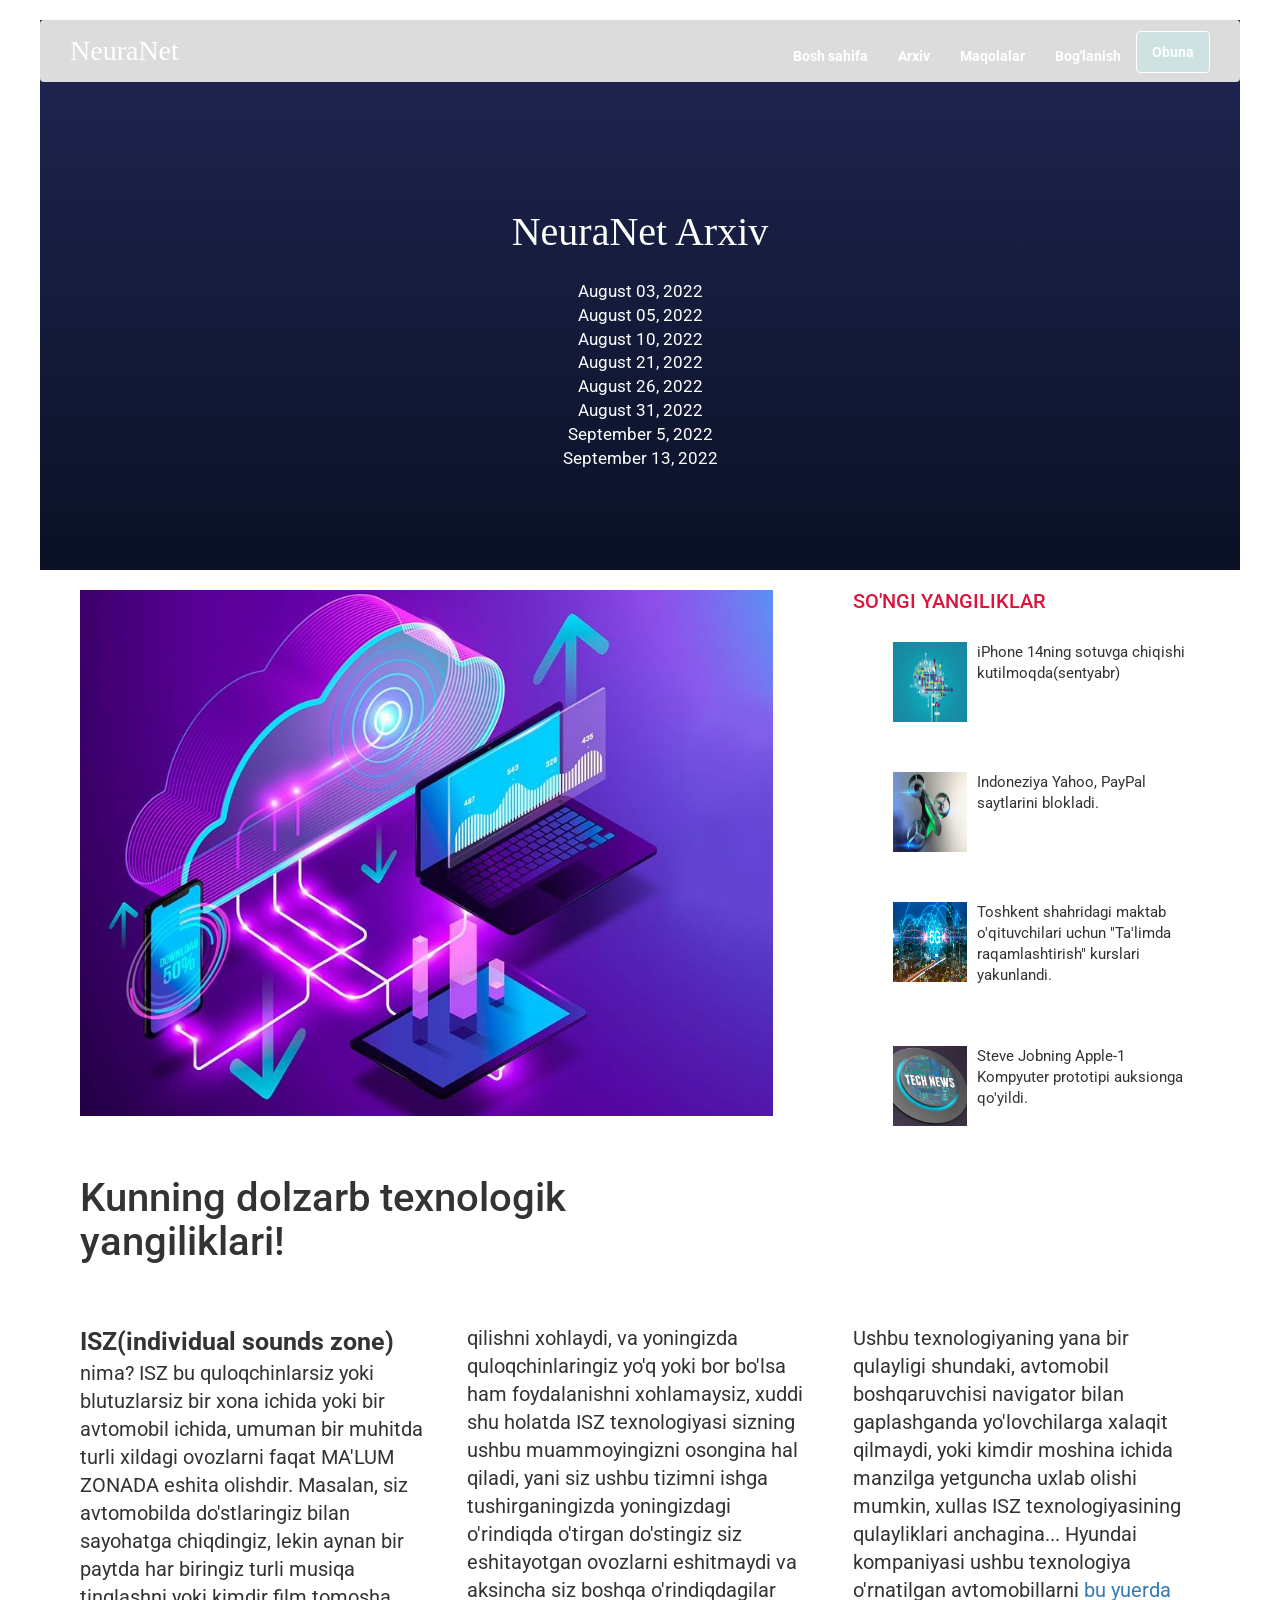
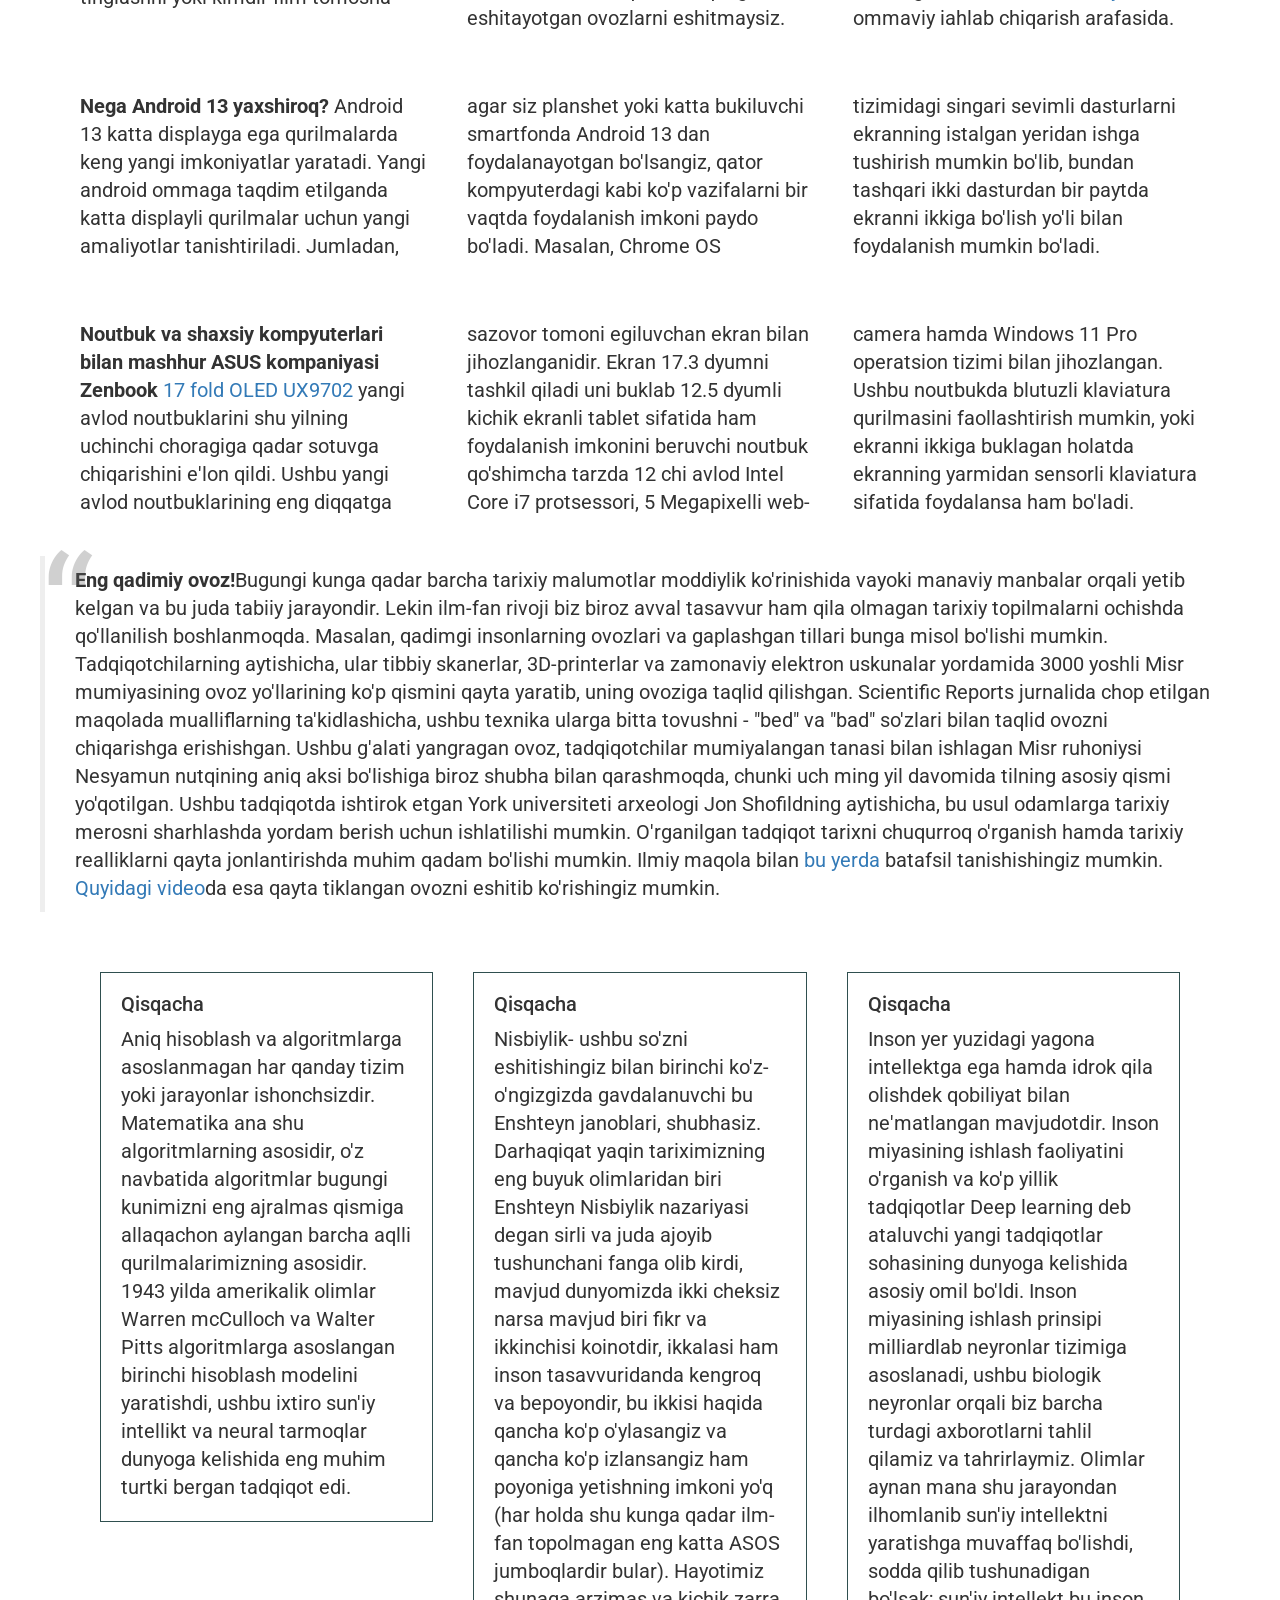
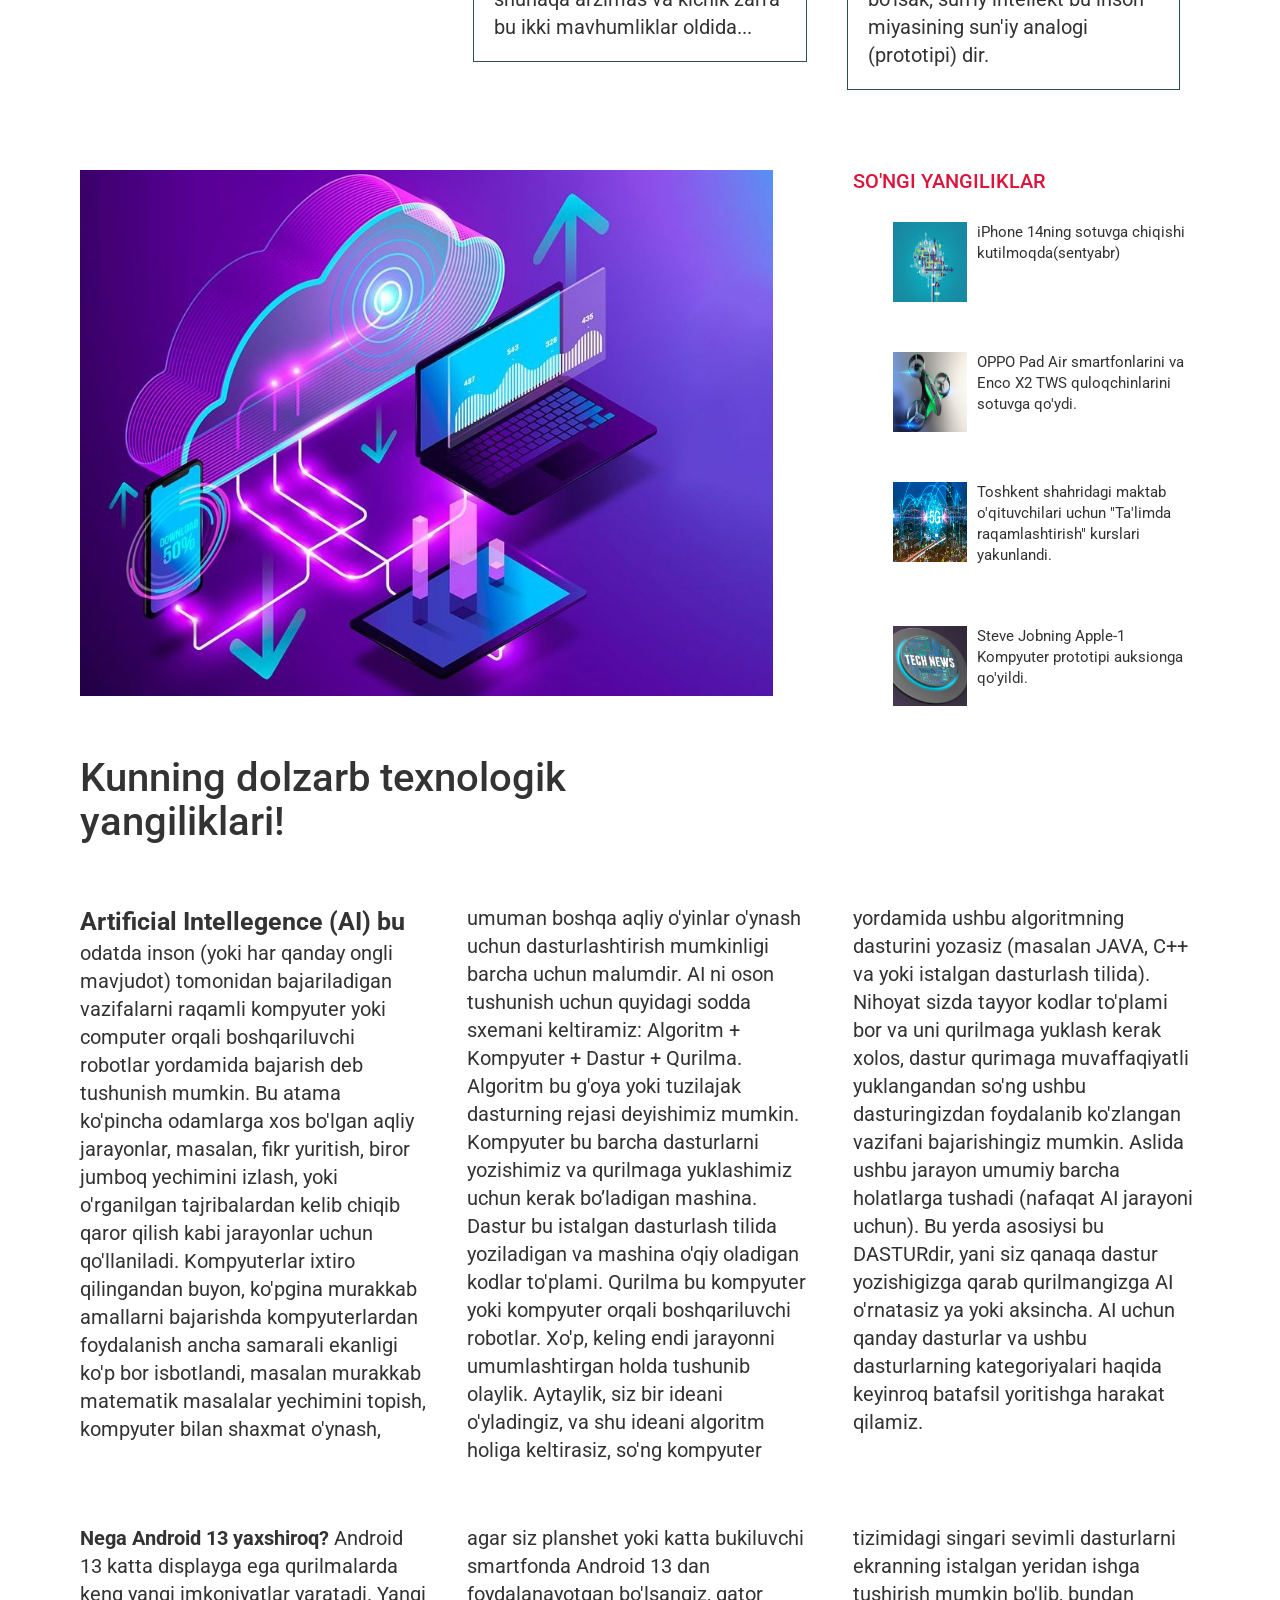
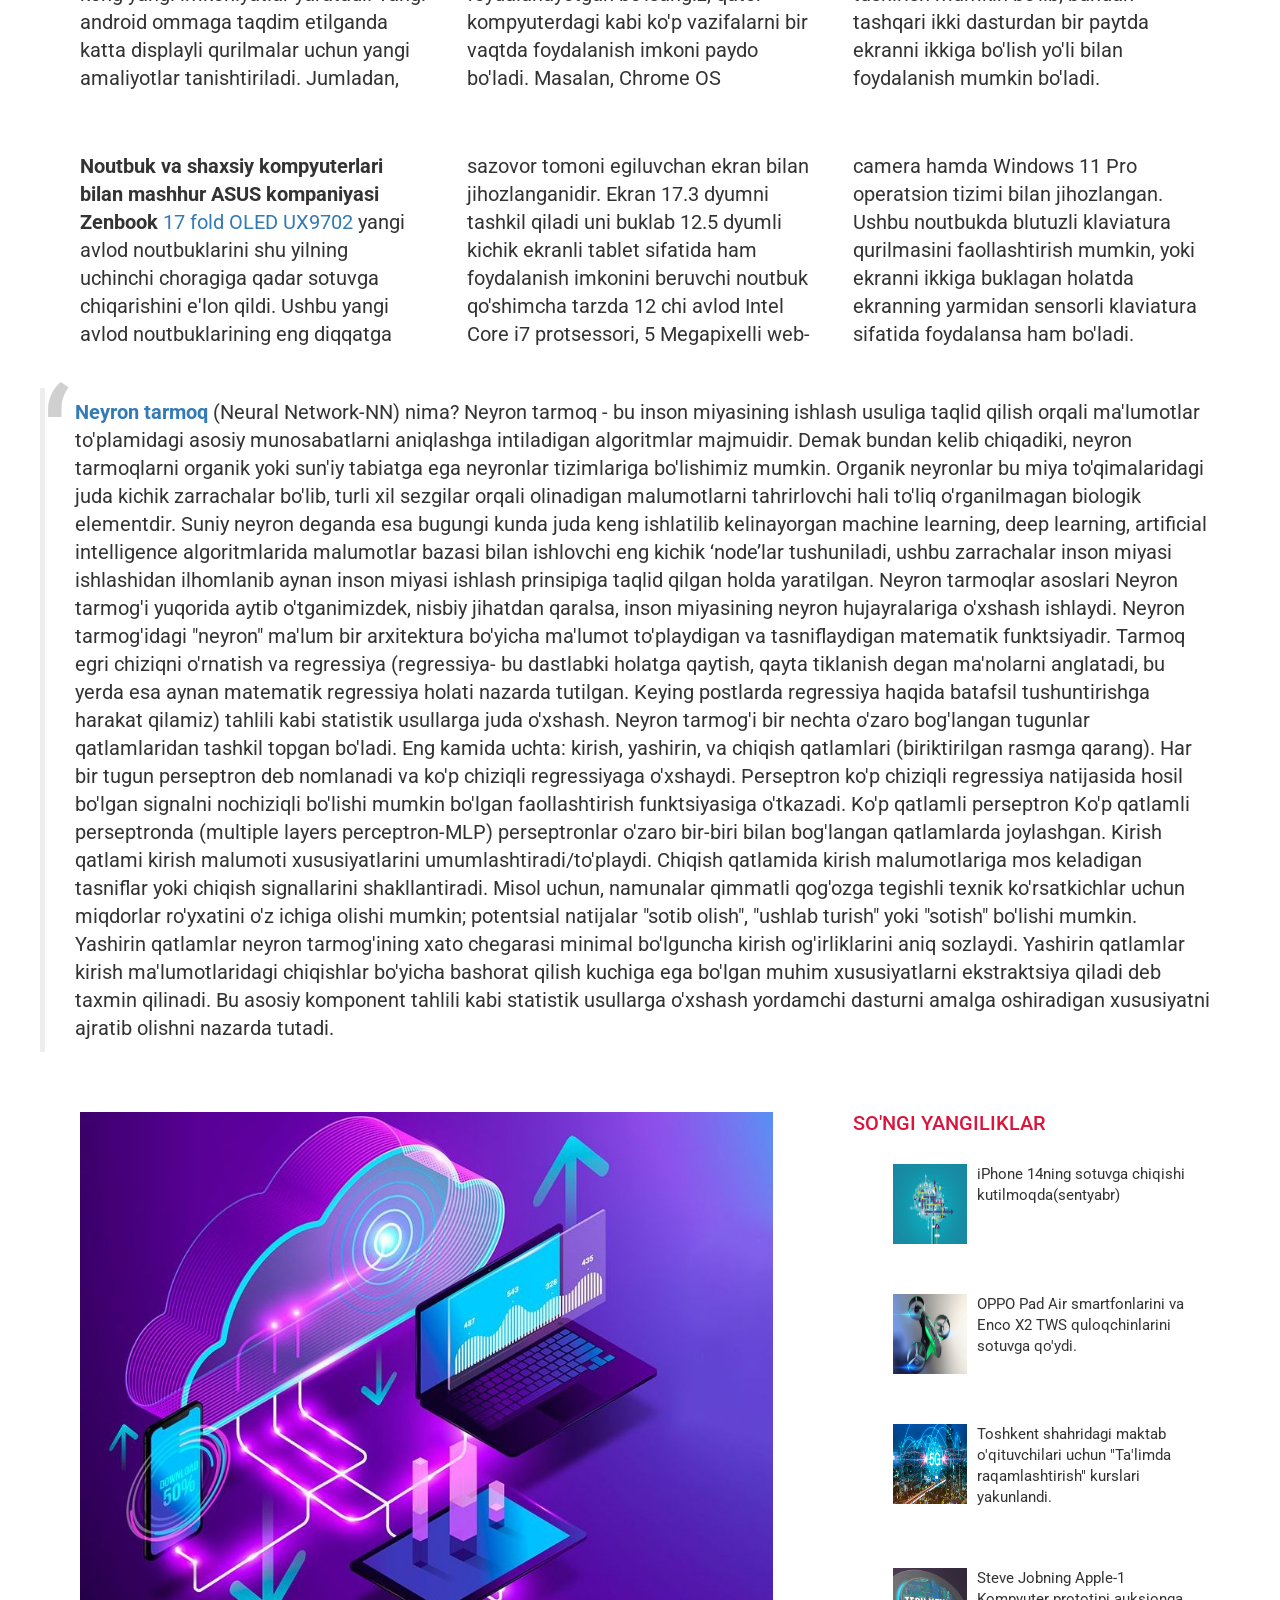
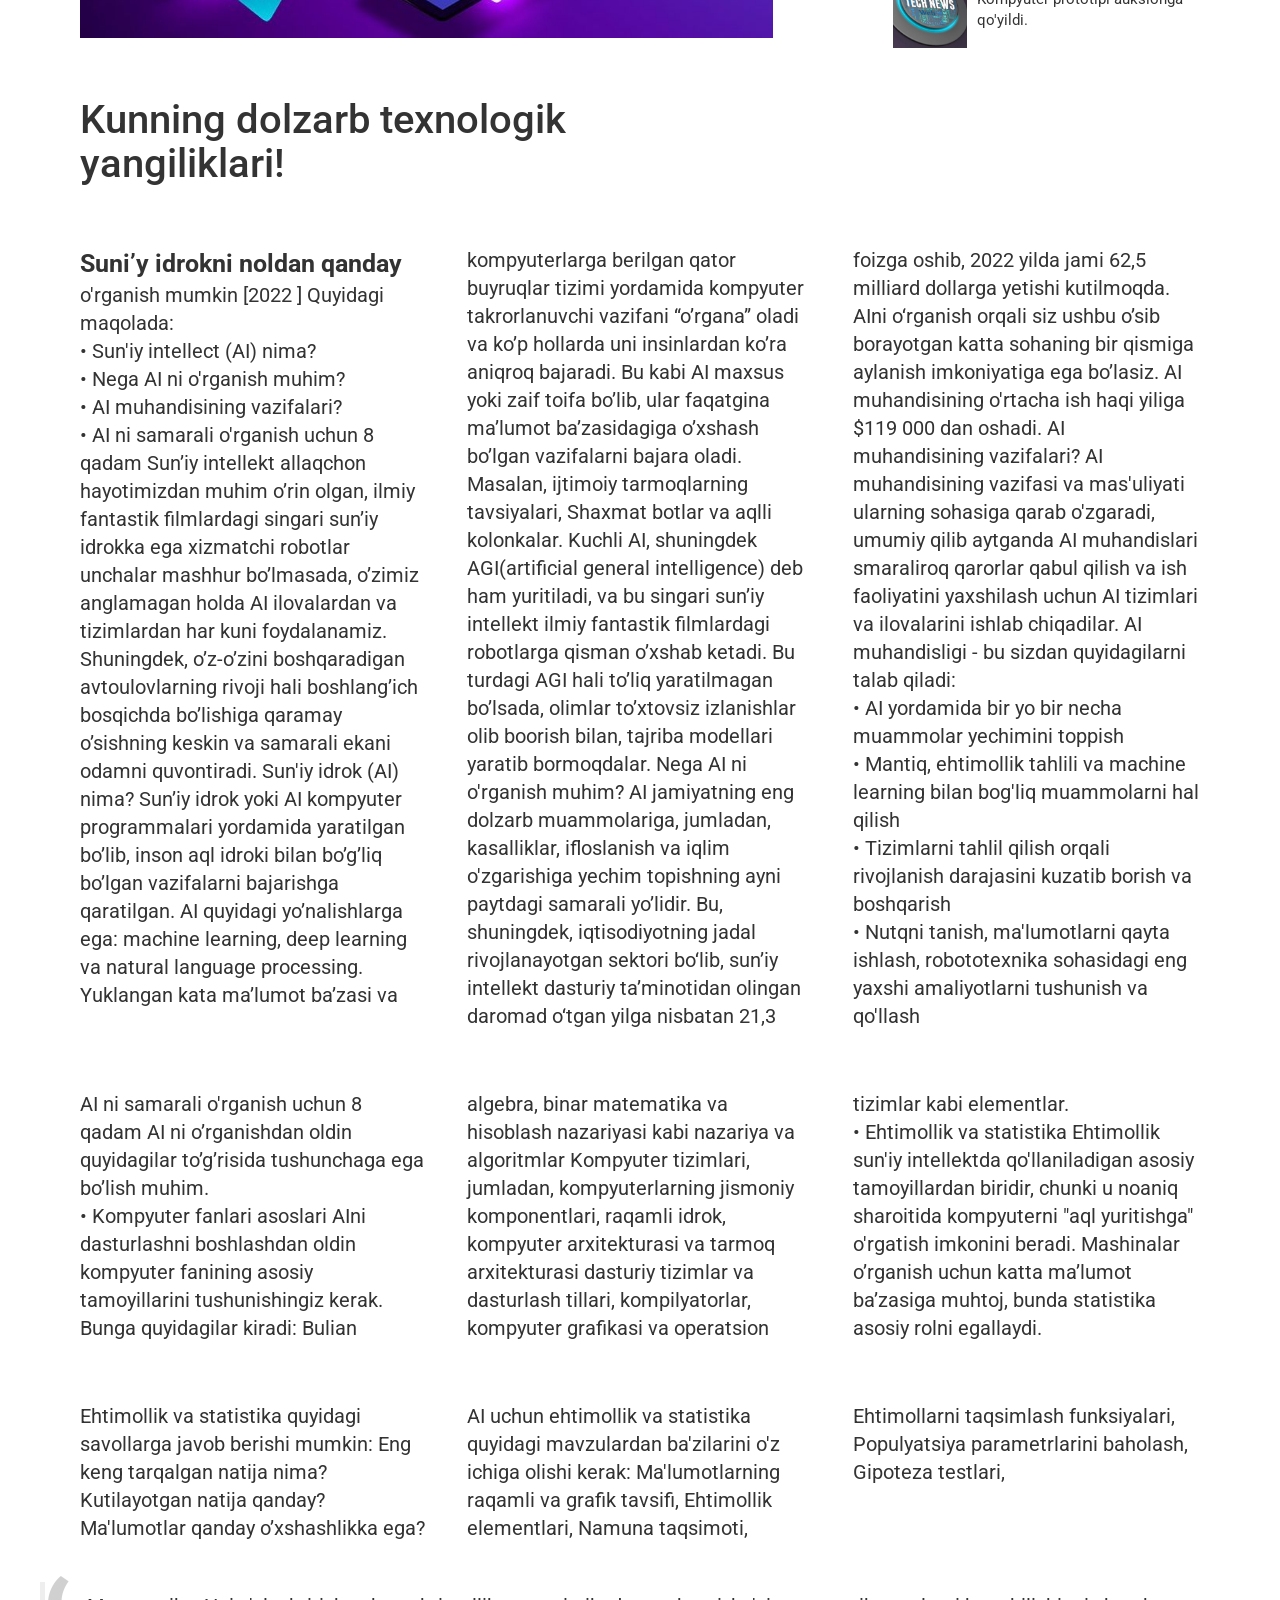
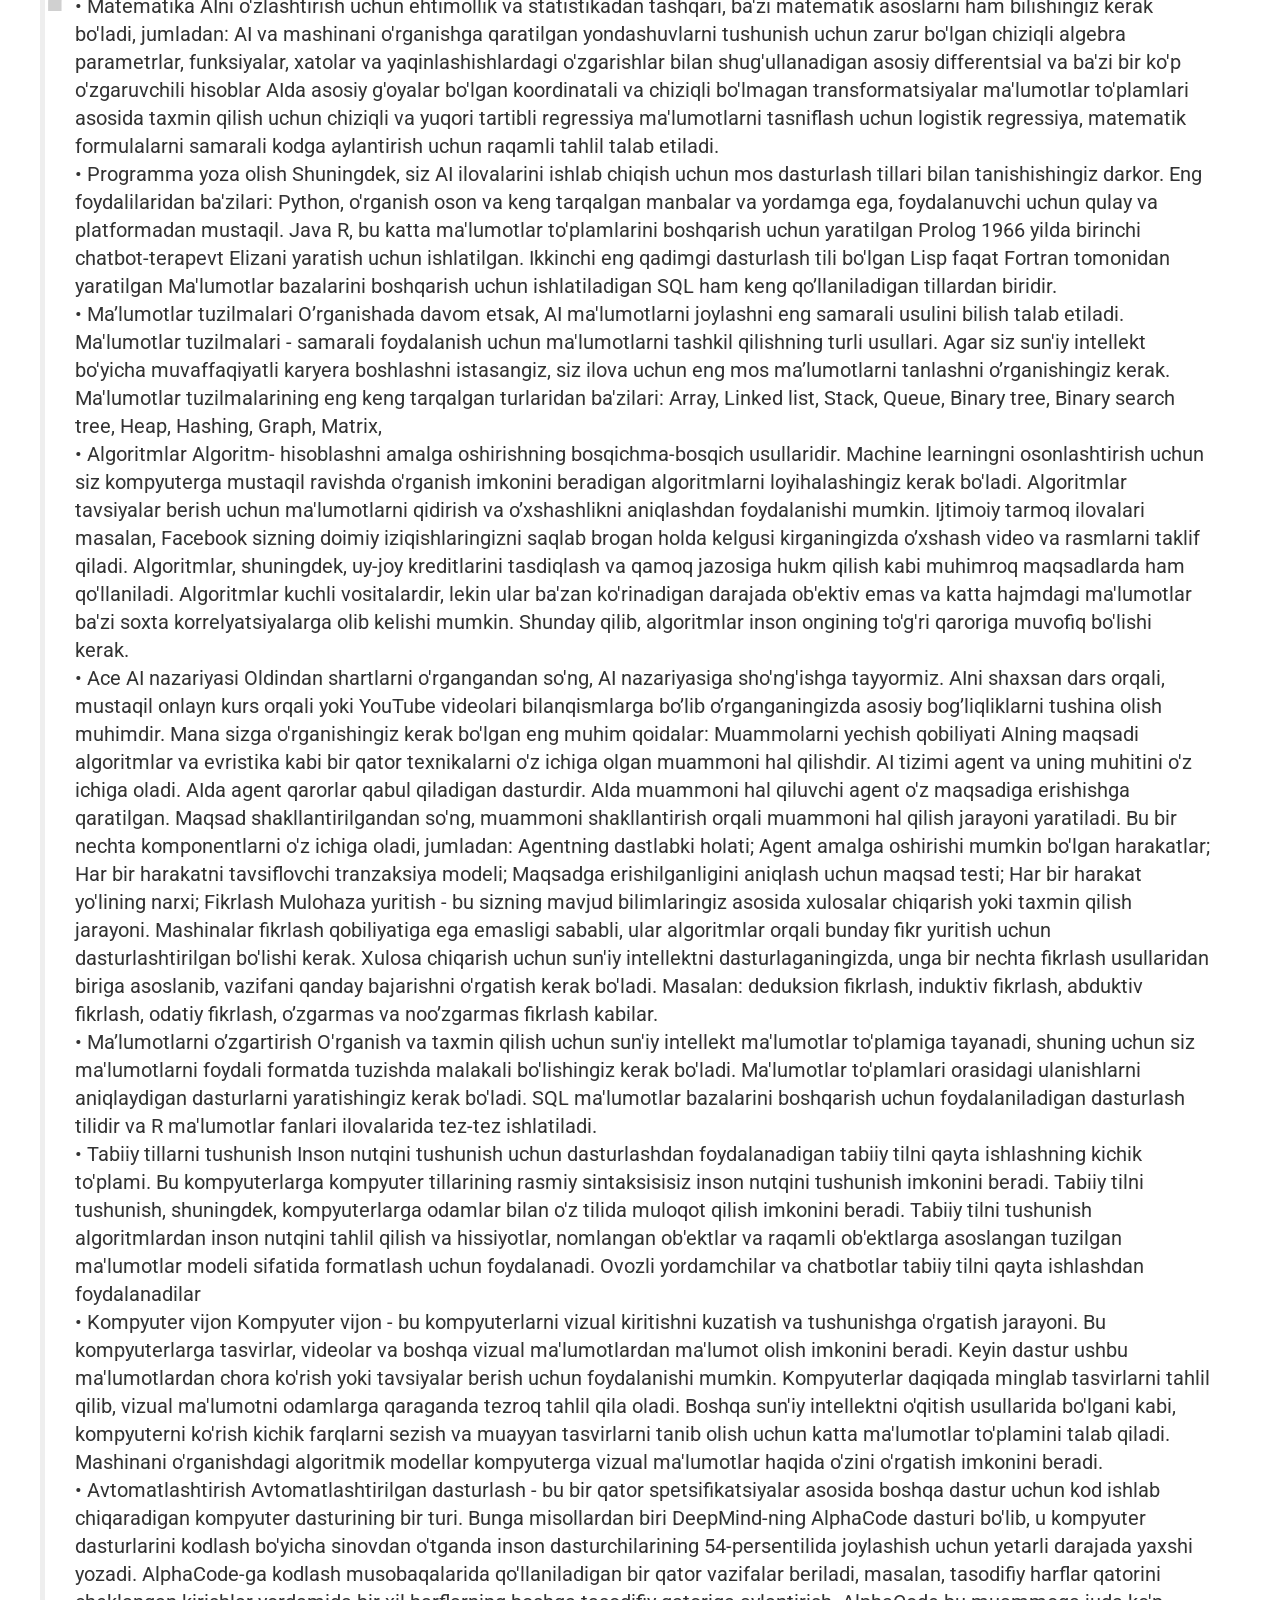
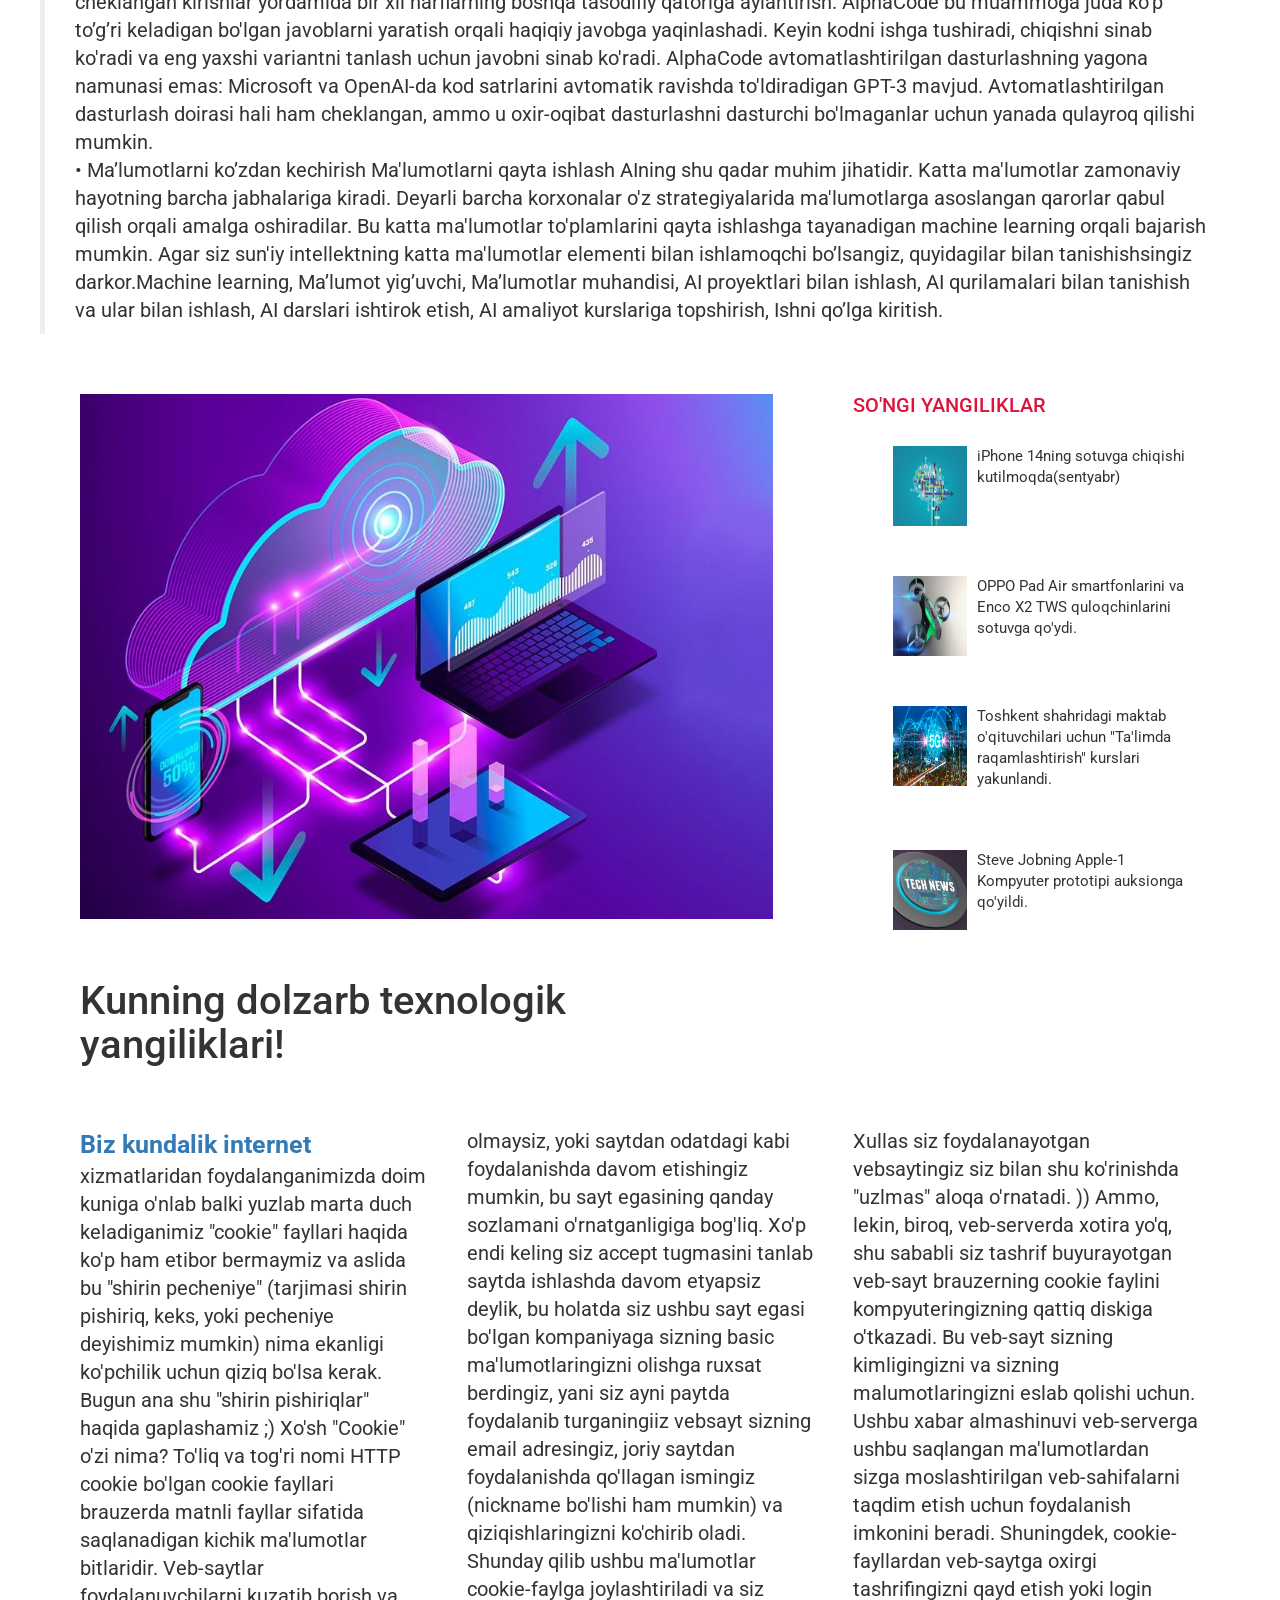
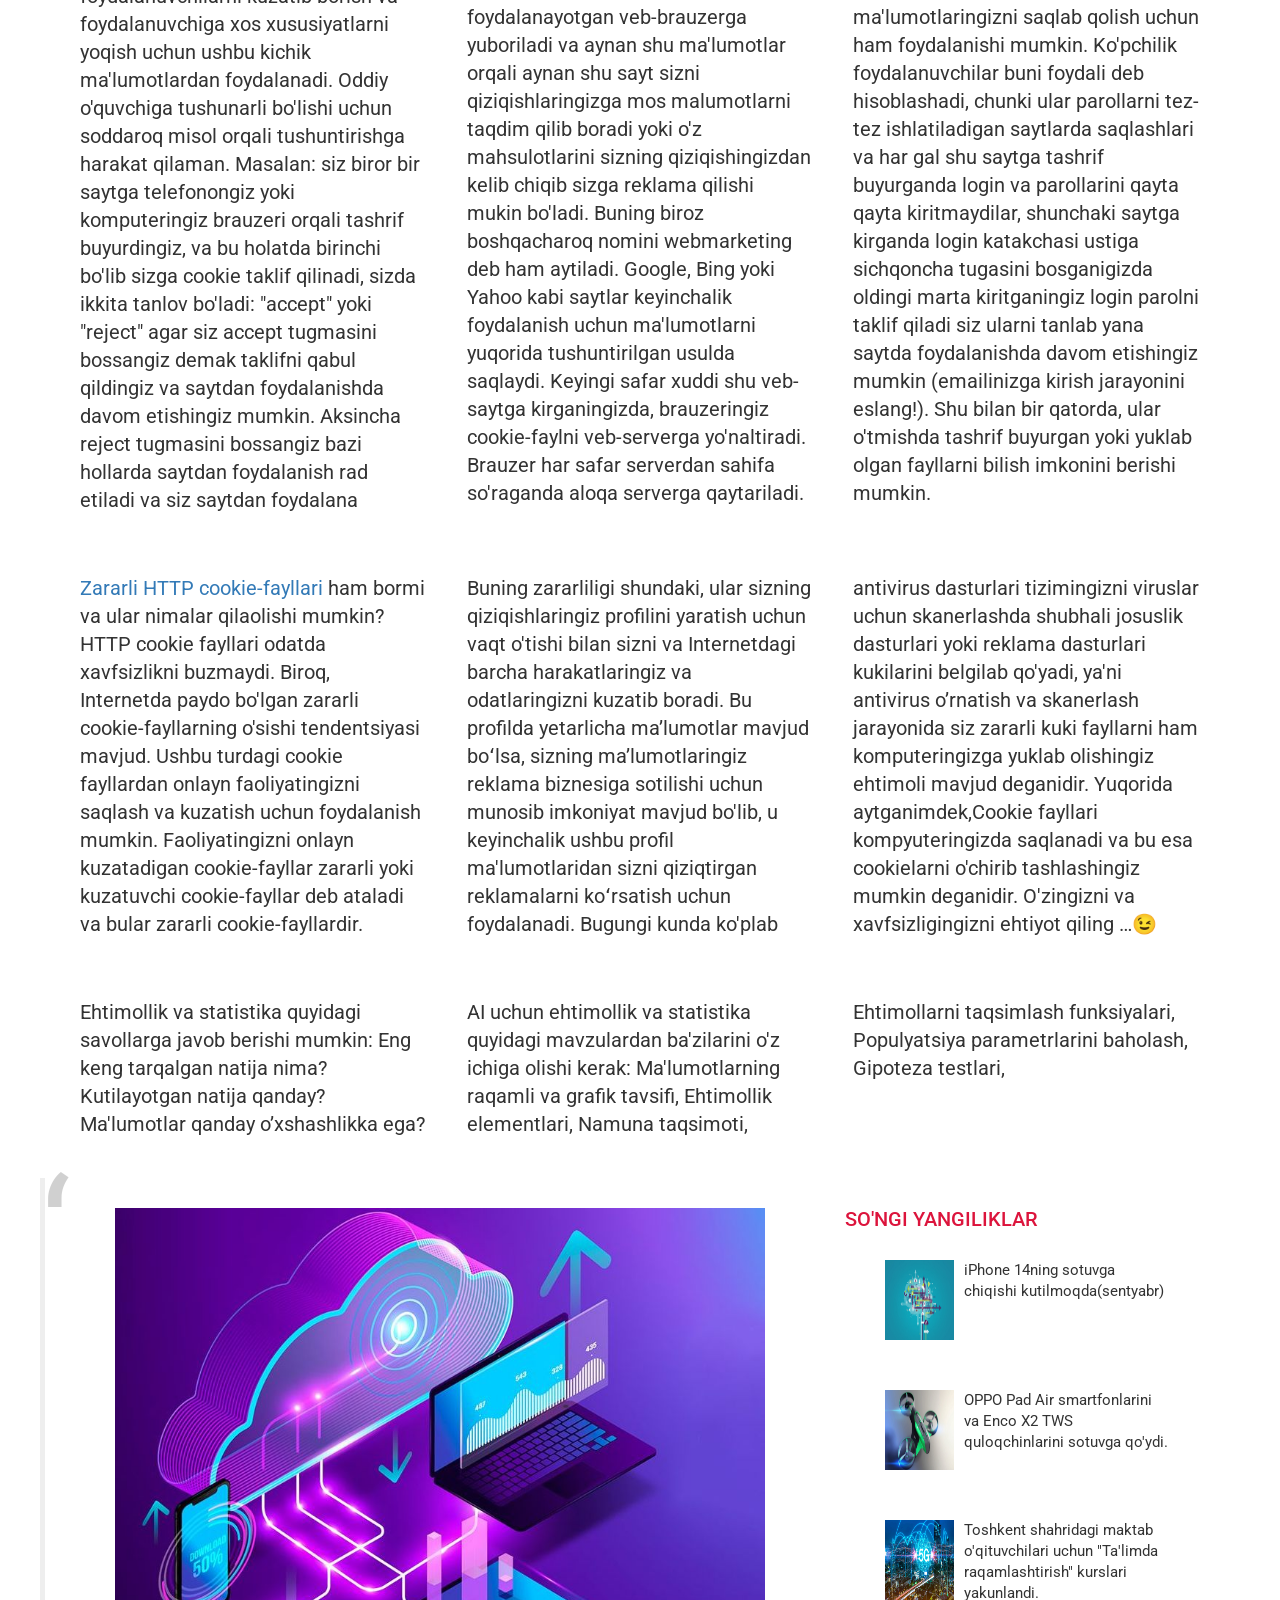
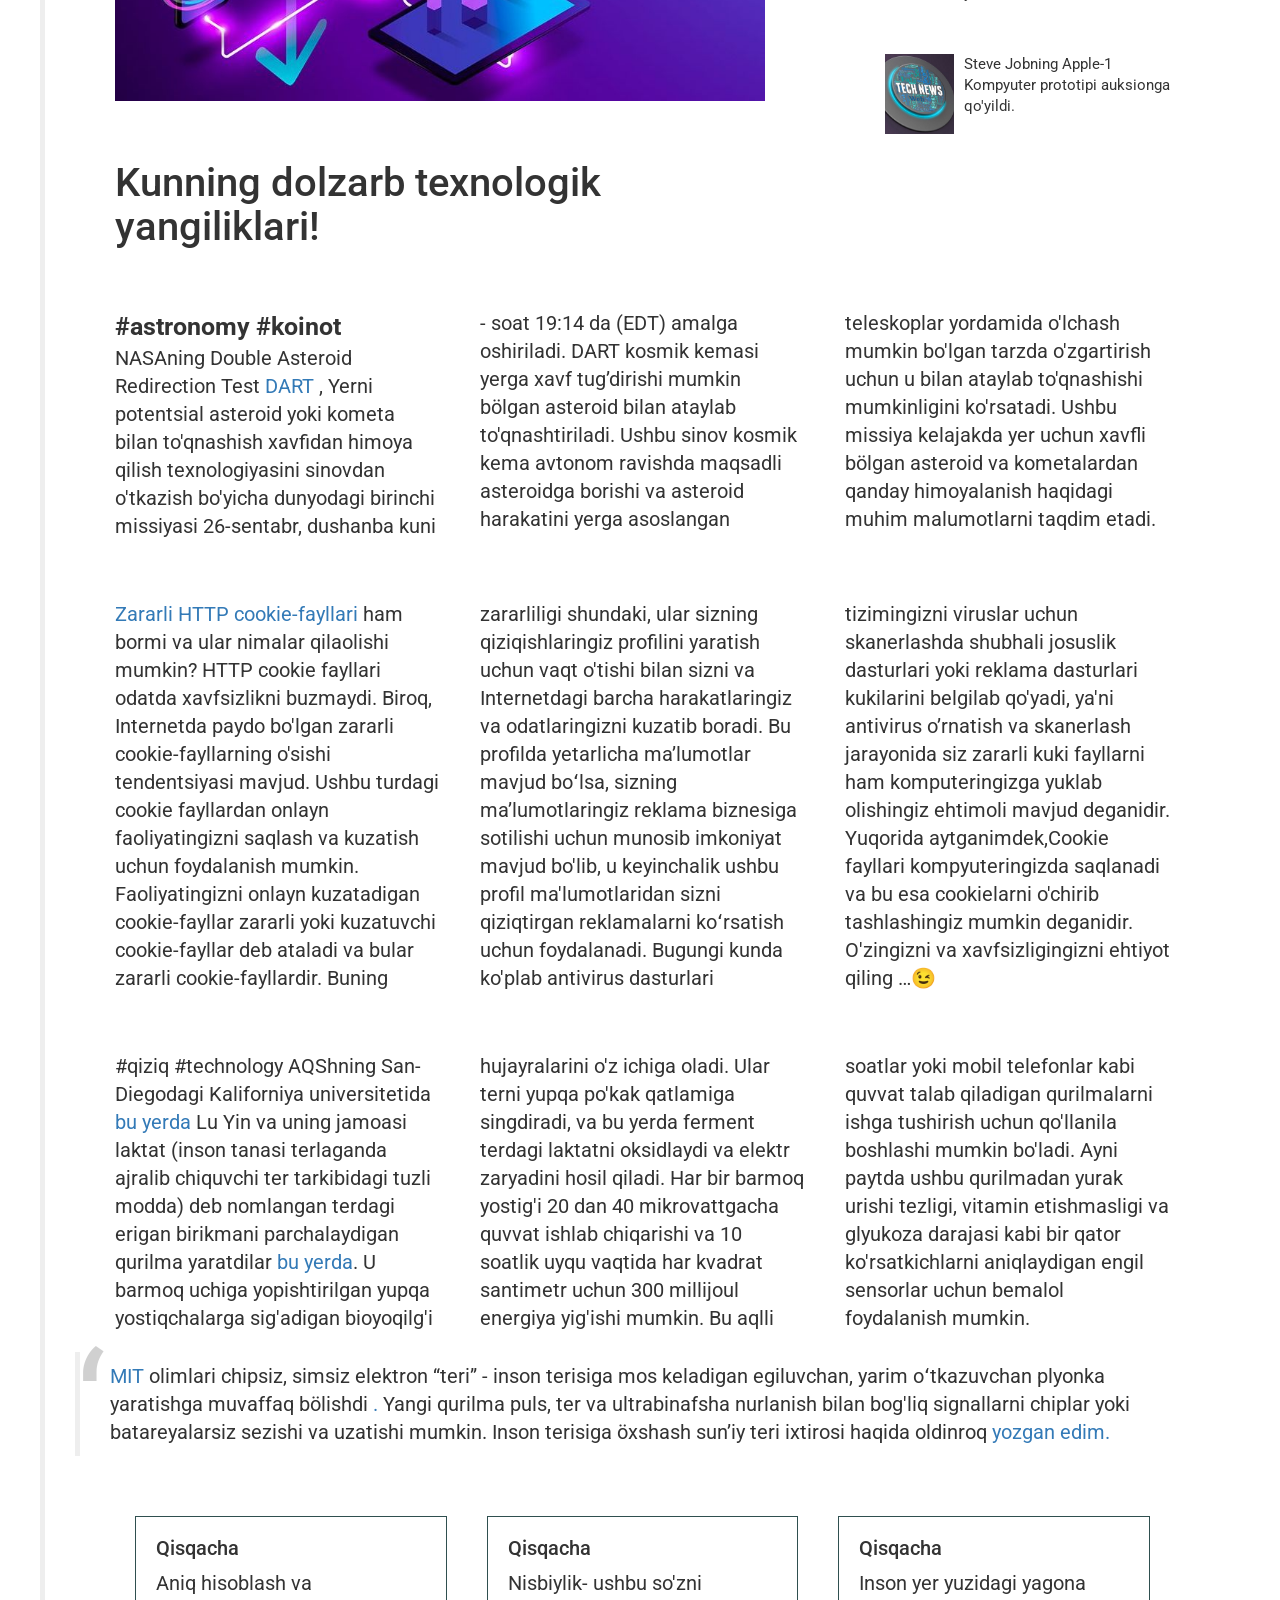
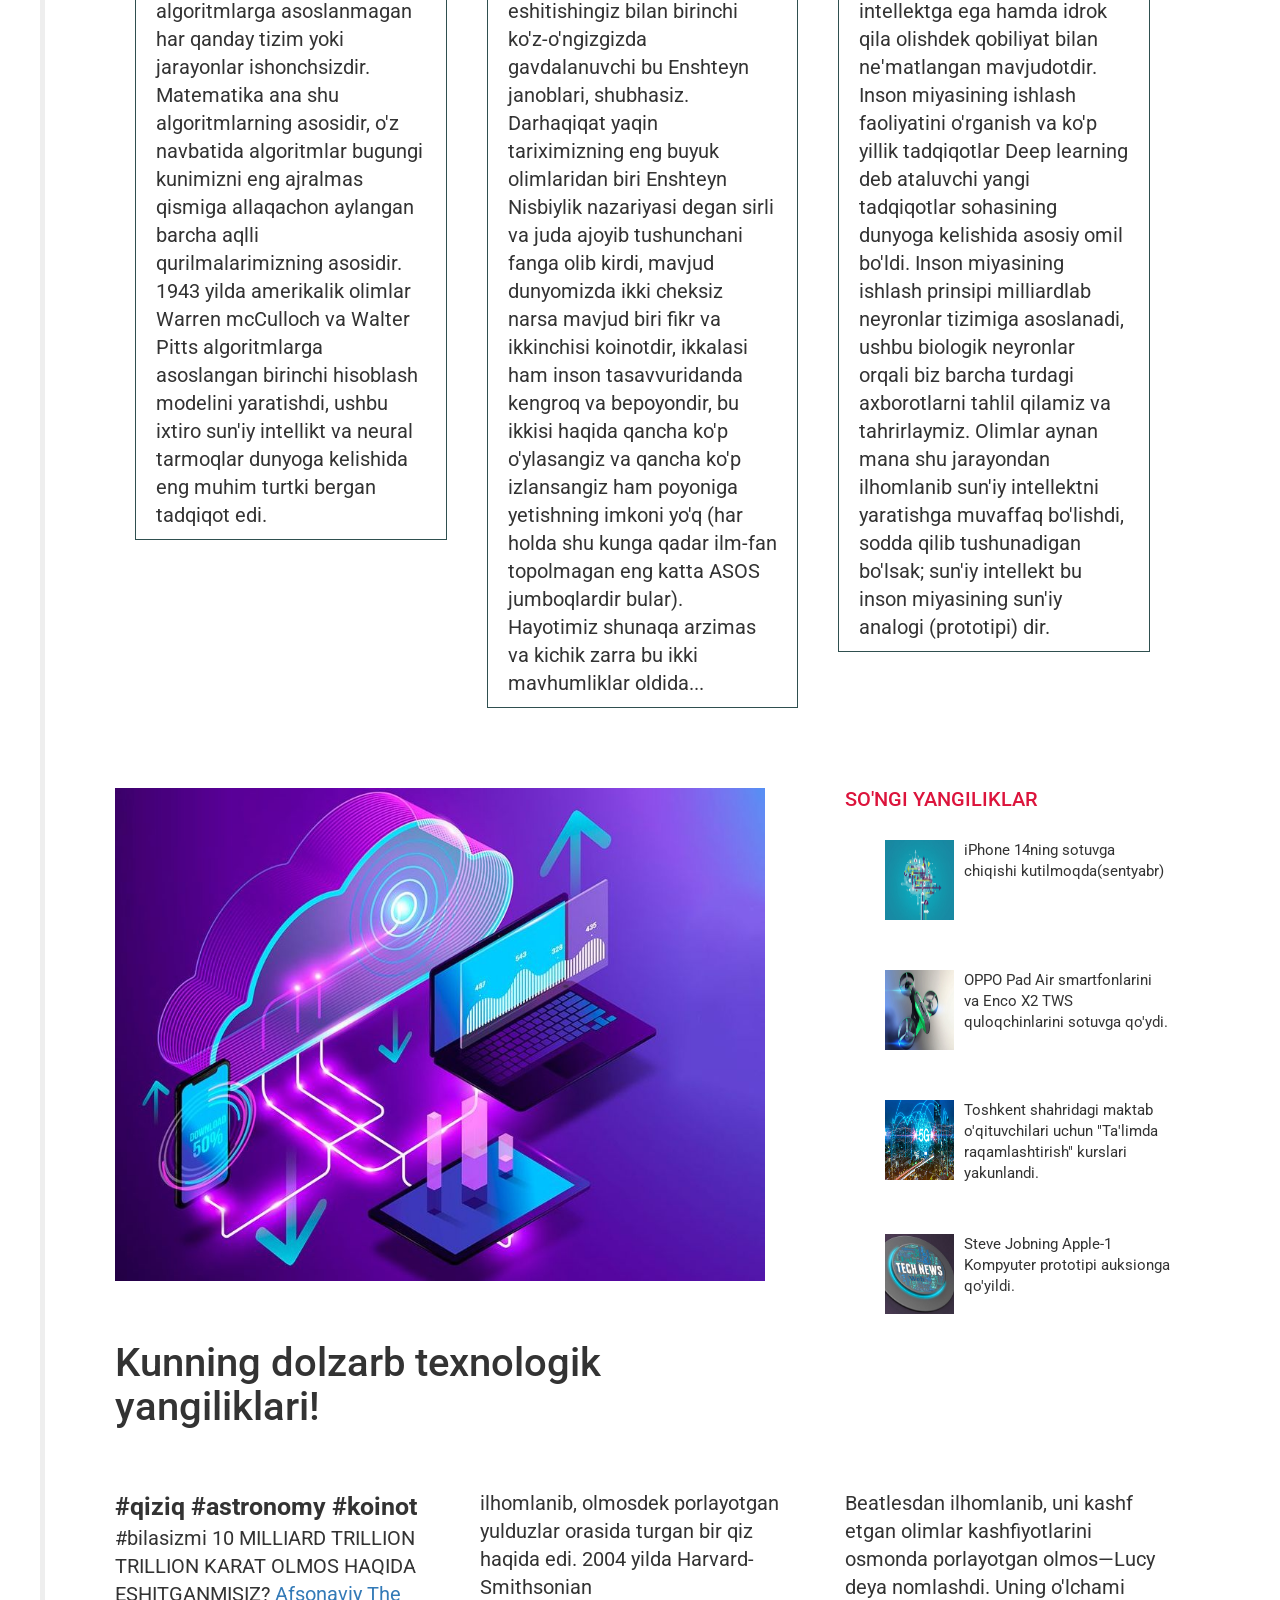
<file: neuranet-main/neuranet-main/WWWorg/archive.html>
<!DOCTYPE html>

<html lang="uz-UZ">
<head>
	<title>NeuraNet</title>
	<meta charset="UTF-8">
	<meta http-equiv="X-UA-Compatible" content="IE=edge">
	<meta name="viewport" content="width=device-width, initial-scale=1.0">
	<meta name="description" content="ilm-fan va texnologiyalar, dolzarb yangiliklar, kashfiyotylar, faktlar va boshqa ma'lumotlar yoritiladi. NeuraNet.uz. neuranet.uz. neuranetuz.
	in this website machine learning, programming, scientific breakthroughs, amazing discoveries, and daily hot news will be broadcasted.">
	<meta name="author" content="zechTechANY: AAAN">
	<link rel="shortcut icon" type="x-icon" href="images/logo.jpg">
	
	<!-- Bootstrap CSS -->
	<link rel="stylesheet" type="text/css" href="css/bootstrap.min.css">

	<!-- Goggle Font -->
	<link rel="stylesheet" type="text/css" href="http://fonts.googleapis.com/css?family=Roboto:400,100,300,500">

	<!-- Font Css -->
	<link rel="stylesheet" type="text/css" href="css/font-awesome.min.css">

	<!-- Custom CSS -->
	<link rel="stylesheet" type="text/css" href="css/style.css">

	<!-- Animation Css -->
	<link rel="stylesheet" href="css/animate.css">


</head>
<body>
<!-- Header -->
<div class="header-div">


<nav class="navbar navbar-default" style="background-color: #dcdcdc;">
  <div class="container">
    <!-- Brand and toggle get grouped for better mobile display -->
    <div class="navbar-header logo-div bounceInLeft wow" data-wow-duration="2s">
      <button type="button" class="navbar-toggle collapsed" data-toggle="collapse" data-target="#bs-example-navbar-collapse-1" aria-expanded="false">
        <span class="sr-only">Toggle navigation</span>
        <span class="icon-bar"></span>
        <span class="icon-bar"></span>
        <span class="icon-bar"></span>
      </button>
      <a class="navbar-brand" href="#" style = "font-family: Mistral;">NeuraNet</a>
    </div>
    <!-- Collect the nav links, forms, and other content for toggling -->
    <div class="collapse navbar-collapse top-right-menu-ul bounceInRight wow" id="bs-example-navbar-collapse-1" data-wow-duration="4s">
      <ul class="nav navbar-nav navbar-right">
        <li><a href="index.html"><b>Bosh sahifa</b></a></li>
        <li><a href="#Call-to-Action"><b>Arxiv</b></a></li>
	<li><a href="#Articles"><b>Maqolalar</b></a></li>
	<li><a href="contact.html"><b>Bog'lanish</b></a></li>
        <li><a href="https://t.me/neuranetuz" target="_blank"><b>Obuna</b></a></li>
      </ul>
    </div><!-- End navbar-collapse -->
  </div><!-- End container -->
</nav>

<div class="container wow bounceInDown" data-wow-duration="5s">
	<div class="row">
		<div class="col-md-offset-2 col-md-8 text-center slide-text">
			<h1 style = "font-family: Mistral; font-size: 40px;">NeuraNet Arxiv</h1>
			<p><a href="#Articles">August 03, 2022</a><br>
				<a href="#Articles1">August 05, 2022</a><br>
				<a href="#Articles2">August 10, 2022</a><br>
				<a href="#Articles3">August 21, 2022</a><br>
				<a href="#Articles4">August 26, 2022</a><br>
				<a href="#Articles5">August 31, 2022</a><br>
				<a href="#Articles6">September 5, 2022</a><br>
				<a href="#Articles7">September 13, 2022</a><br>

			
			</p>
		</div><!-- End col-md-8-->
		<div class="col-md-offset-2"></div><!-- End col-md-offset-2 -->
	</div><!-- End Row -->
</div><!-- End Contanier -->

</div><!-- End header-div -->

<!-- Feature -->










<!--Start of articles-->
<div class="main" id="Articles";>
      <div class="home" >
        <div class="left">
		<img src="images/news.jpg" class="home-img" alt="Paper photo">


          <h2 class="heading-2">
            Kunning dolzarb texnologik yangiliklari!
          </h2>
        </div>

        <div class="right">
          <h3 class="heading-3">So'ngi yangiliklar</h3>
          <div class="lists">
            <div class="list">
              <img src="images/list-img-1.jpg" alt="photo 1">
              <p>iPhone 14ning sotuvga chiqishi kutilmoqda(sentyabr)</p>
            </div>

            <div class="list">
              <img src="images/list-img-2.jpg" alt="photo 2">
              <p>Indoneziya Yahoo, PayPal saytlarini blokladi.</p>
            </div>

            <div class="list">
              <img src="images/list-img-3.jpg" alt="photo 3">
              <p>Toshkent shahridagi maktab o'qituvchilari uchun "Ta'limda raqamlashtirish" kurslari yakunlandi.</p>
            </div>

            <div class="list">
              <img src="images/list-img-4.jpg" alt="photo 4">
              <p>Steve Jobning Apple-1  Kompyuter prototipi auksionga qo'yildi.</p>
            </div>
          </div>
        </div>
      </div>

      <article>
        <p> ISZ(individual sounds zone) nima? ISZ bu quloqchinlarsiz yoki blutuzlarsiz bir xona ichida yoki bir avtomobil ichida, umuman bir muhitda turli xildagi ovozlarni faqat MA'LUM ZONADA eshita olishdir. Masalan, siz avtomobilda do'stlaringiz bilan sayohatga chiqdingiz, lekin aynan bir paytda har biringiz turli musiqa tinglashni yoki kimdir film tomosha qilishni xohlaydi, va yoningizda quloqchinlaringiz yo'q yoki bor bo'lsa ham foydalanishni xohlamaysiz, xuddi shu holatda ISZ texnologiyasi sizning ushbu muammoyingizni osongina hal qiladi, yani siz ushbu tizimni ishga tushirganingizda yoningizdagi o'rindiqda o'tirgan do'stingiz siz eshitayotgan ovozlarni eshitmaydi va aksincha siz boshqa o'rindiqdagilar eshitayotgan ovozlarni eshitmaysiz. Ushbu texnologiyaning yana bir qulayligi shundaki, avtomobil boshqaruvchisi navigator bilan gaplashganda yo'lovchilarga xalaqit qilmaydi, yoki kimdir moshina ichida manzilga yetguncha uxlab olishi mumkin, xullas ISZ texnologiyasining qulayliklari anchagina...

	Hyundai kompaniyasi ushbu texnologiya o'rnatilgan avtomobillarni <a href="https://youtu.be/ibN3VV6ru8M" target="_blank">bu yuerda</a> ommaviy iahlab chiqarish arafasida.</p>

        <p><b>Nega Android 13 yaxshiroq?</b> Android 13 katta displayga ega qurilmalarda keng yangi imkoniyatlar yaratadi.
 
	Yangi android ommaga taqdim etilganda katta displayli qurilmalar uchun yangi amaliyotlar tanishtiriladi. Jumladan, agar siz planshet yoki katta bukiluvchi smartfonda Android 13 dan foydalanayotgan bo'lsangiz, qator kompyuterdagi kabi ko'p vazifalarni bir vaqtda foydalanish imkoni paydo bo'ladi. Masalan, Chrome OS tizimidagi singari sevimli dasturlarni ekranning istalgan yeridan ishga tushirish mumkin bo'lib, bundan tashqari ikki dasturdan bir paytda ekranni ikkiga bo'lish yo'li bilan foydalanish mumkin bo'ladi. </p>

        <p><b>Noutbuk va shaxsiy kompyuterlari bilan mashhur ASUS kompaniyasi Zenbook </b><a href="https://www.asus.com/Laptops/For-Home/Zenbook/Zenbook-17-Fold-OLED-UX9702/" target="_blank">17 fold OLED UX9702</a>  yangi avlod noutbuklarini shu yilning uchinchi choragiga qadar sotuvga chiqarishini e'lon qildi. Ushbu yangi avlod noutbuklarining eng diqqatga sazovor tomoni egiluvchan ekran bilan jihozlanganidir. Ekran 17.3 dyumni tashkil qiladi uni buklab 12.5 dyumli kichik ekranli tablet sifatida ham foydalanish imkonini beruvchi noutbuk qo'shimcha tarzda 12 chi avlod Intel Core i7 protsessori, 5 Megapixelli web-camera hamda Windows 11 Pro operatsion tizimi bilan jihozlangan. Ushbu noutbukda blutuzli klaviatura qurilmasini faollashtirish mumkin, yoki ekranni ikkiga buklagan holatda ekranning yarmidan sensorli klaviatura sifatida foydalansa ham  bo'ladi.</p>
      </article>
    </div>
  </div>

  <blockquote><b>Eng qadimiy ovoz!</b>Bugungi kunga qadar barcha tarixiy malumotlar 
	moddiylik ko'rinishida vayoki manaviy manbalar orqali yetib kelgan va bu juda tabiiy jarayondir. Lekin ilm-fan rivoji biz biroz avval tasavvur ham qila olmagan tarixiy topilmalarni ochishda qo'llanilish boshlanmoqda. Masalan, qadimgi insonlarning ovozlari va gaplashgan tillari bunga misol bo'lishi mumkin.
	Tadqiqotchilarning aytishicha, ular tibbiy skanerlar, 3D-printerlar va zamonaviy elektron uskunalar yordamida 3000 yoshli Misr mumiyasining ovoz yo'llarining ko'p qismini qayta yaratib, uning ovoziga taqlid qilishgan. Scientific Reports jurnalida chop etilgan maqolada mualliflarning ta'kidlashicha, ushbu texnika ularga bitta tovushni - "bed" va "bad" so'zlari bilan taqlid ovozni chiqarishga erishishgan.
	Ushbu g'alati yangragan ovoz, tadqiqotchilar mumiyalangan tanasi bilan ishlagan Misr ruhoniysi Nesyamun nutqining aniq aksi bo'lishiga biroz shubha bilan qarashmoqda, chunki uch ming yil davomida tilning asosiy qismi yo'qotilgan. Ushbu tadqiqotda ishtirok etgan York universiteti arxeologi Jon Shofildning aytishicha, bu usul odamlarga tarixiy merosni sharhlashda yordam berish uchun ishlatilishi mumkin. O'rganilgan tadqiqot tarixni chuqurroq o'rganish hamda tarixiy realliklarni qayta jonlantirishda muhim qadam bo'lishi mumkin.
	Ilmiy maqola bilan <a href="https://www.nature.com/articles/s41598-019-56316-y.pdf" target="_blank">bu yerda </a> batafsil tanishishingiz mumkin. <a href="https://www.youtube.com/watch?v=xVyJD3XgKSc">Quyidagi video</a>da esa qayta tiklangan ovozni eshitib ko'rishingiz mumkin.
  </blockquote>

  <div class="cards">
    <div class="card">
      <h4 class="heading-4" style="font-size: 20px;">Qisqacha</h4>
      <p>Aniq hisoblash va algoritmlarga asoslanmagan har qanday tizim yoki jarayonlar ishonchsizdir. Matematika ana shu algoritmlarning asosidir, o'z navbatida algoritmlar bugungi kunimizni eng ajralmas qismiga allaqachon aylangan barcha aqlli qurilmalarimizning asosidir. 1943 yilda amerikalik olimlar Warren mcCulloch va Walter Pitts algoritmlarga asoslangan birinchi hisoblash modelini yaratishdi, ushbu ixtiro sun'iy intellikt va neural tarmoqlar dunyoga kelishida eng muhim turtki bergan tadqiqot edi.</p>
    </div>

    <div class="card">
      <h4 class="heading-4" style="font-size: 20px;">Qisqacha</h4>
      <p>Nisbiylik- ushbu so'zni eshitishingiz bilan birinchi ko'z-o'ngizgizda gavdalanuvchi bu Enshteyn janoblari, shubhasiz. Darhaqiqat yaqin tariximizning eng buyuk olimlaridan biri Enshteyn Nisbiylik nazariyasi degan sirli va juda ajoyib tushunchani fanga olib kirdi, mavjud dunyomizda ikki cheksiz narsa mavjud biri fikr va ikkinchisi koinotdir, ikkalasi ham inson tasavvuridanda kengroq va bepoyondir, bu ikkisi haqida qancha ko'p o'ylasangiz va qancha ko'p izlansangiz ham poyoniga yetishning imkoni yo'q (har holda shu kunga qadar ilm-fan topolmagan eng katta ASOS jumboqlardir bular). Hayotimiz shunaqa arzimas va kichik zarra bu ikki mavhumliklar oldida...</p>
    </div>

    <div class="card">
      <h4 class="heading-4" style="font-size: 20px;">Qisqacha</h4>
      <p>Inson yer yuzidagi yagona intellektga ega hamda idrok qila olishdek qobiliyat bilan ne'matlangan mavjudotdir. Inson miyasining ishlash faoliyatini o'rganish va ko'p yillik tadqiqotlar Deep learning deb ataluvchi yangi tadqiqotlar sohasining dunyoga kelishida asosiy omil bo'ldi. Inson miyasining ishlash prinsipi milliardlab neyronlar tizimiga asoslanadi, ushbu biologik neyronlar orqali biz barcha turdagi axborotlarni tahlil qilamiz va tahrirlaymiz. Olimlar aynan mana shu jarayondan ilhomlanib sun'iy intellektni yaratishga muvaffaq bo'lishdi, sodda qilib tushunadigan bo'lsak; sun'iy intellekt bu inson miyasining sun'iy analogi (prototipi) dir.</p>
    </div>
  </div>



<!--end of articles-->
	
<!--1-->
	<!--Start of articles-->
<div class="main" id="Articles1";>
      <div class="home" >
        <div class="left">
		<img src="images/news.jpg" class="home-img" alt="Paper photo">


          <h2 class="heading-2">
            Kunning dolzarb texnologik yangiliklari!
          </h2>
        </div>

        <div class="right">
          <h3 class="heading-3">So'ngi yangiliklar</h3>
          <div class="lists">
            <div class="list">
              <img src="images/list-img-1.jpg" alt="photo 1">
              <p>iPhone 14ning sotuvga chiqishi kutilmoqda(sentyabr)</p>
            </div>

            <div class="list">
              <img src="images/list-img-2.jpg" alt="photo 2">
              <p>OPPO Pad Air smartfonlarini va Enco X2 TWS quloqchinlarini sotuvga qo'ydi.</p>
            </div>

            <div class="list">
              <img src="images/list-img-3.jpg" alt="photo 3">
              <p>Toshkent shahridagi maktab o'qituvchilari uchun "Ta'limda raqamlashtirish" kurslari yakunlandi.</p>
            </div>

            <div class="list">
              <img src="images/list-img-4.jpg" alt="photo 4">
              <p>Steve Jobning Apple-1  Kompyuter prototipi auksionga qo'yildi.</p>
            </div>
          </div>
        </div>
      </div>

      <article>
        <p>
        Artificial Intellegence (AI) bu odatda inson (yoki har qanday ongli mavjudot) tomonidan bajariladigan vazifalarni raqamli kompyuter yoki computer orqali boshqariluvchi robotlar yordamida bajarish deb tushunish mumkin. Bu atama ko'pincha odamlarga xos bo'lgan aqliy jarayonlar, masalan, fikr yuritish, biror jumboq yechimini izlash, yoki o'rganilgan tajribalardan kelib chiqib qaror qilish kabi jarayonlar uchun qo'llaniladi. Kompyuterlar ixtiro qilingandan buyon, ko'pgina murakkab amallarni bajarishda kompyuterlardan foydalanish ancha samarali ekanligi ko'p bor isbotlandi, masalan murakkab matematik masalalar yechimini topish, kompyuter bilan shaxmat o'ynash, umuman boshqa aqliy o'yinlar o'ynash uchun dasturlashtirish mumkinligi barcha uchun malumdir. AI ni oson tushunish uchun quyidagi sodda sxemani keltiramiz: Algoritm + Kompyuter + Dastur + Qurilma. 
        Algoritm bu g'oya yoki tuzilajak dasturning rejasi deyishimiz mumkin.
        Kompyuter bu barcha dasturlarni yozishimiz va qurilmaga yuklashimiz uchun kerak bo’ladigan mashina.
         Dastur bu istalgan dasturlash tilida yoziladigan va mashina o'qiy oladigan kodlar to'plami.
        Qurilma bu kompyuter yoki kompyuter orqali boshqariluvchi robotlar.
         Xo'p, keling endi jarayonni umumlashtirgan holda tushunib olaylik. Aytaylik, siz bir ideani o'yladingiz, va shu ideani algoritm holiga keltirasiz, so'ng kompyuter yordamida ushbu algoritmning dasturini yozasiz (masalan JAVA, C++ va yoki istalgan dasturlash tilida). Nihoyat sizda tayyor kodlar to'plami bor va uni qurilmaga yuklash kerak xolos, dastur qurimaga muvaffaqiyatli yuklangandan so'ng ushbu dasturingizdan foydalanib ko'zlangan vazifani bajarishingiz mumkin. Aslida ushbu jarayon umumiy barcha holatlarga tushadi (nafaqat AI jarayoni uchun). Bu yerda asosiysi bu DASTURdir, yani siz qanaqa dastur yozishigizga qarab qurilmangizga AI o'rnatasiz ya yoki aksincha. AI uchun qanday dasturlar va ushbu dasturlarning kategoriyalari haqida keyinroq batafsil yoritishga harakat qilamiz.</p>

        <p><b>Nega Android 13 yaxshiroq?</b> Android 13 katta displayga ega qurilmalarda keng yangi imkoniyatlar yaratadi.
 
	Yangi android ommaga taqdim etilganda katta displayli qurilmalar uchun yangi amaliyotlar tanishtiriladi. Jumladan, agar siz planshet yoki katta bukiluvchi smartfonda Android 13 dan foydalanayotgan bo'lsangiz, qator kompyuterdagi kabi ko'p vazifalarni bir vaqtda foydalanish imkoni paydo bo'ladi. Masalan, Chrome OS tizimidagi singari sevimli dasturlarni ekranning istalgan yeridan ishga tushirish mumkin bo'lib, bundan tashqari ikki dasturdan bir paytda ekranni ikkiga bo'lish yo'li bilan foydalanish mumkin bo'ladi. </p>

        <p><b>Noutbuk va shaxsiy kompyuterlari bilan mashhur ASUS kompaniyasi Zenbook </b><a href="https://www.asus.com/Laptops/For-Home/Zenbook/Zenbook-17-Fold-OLED-UX9702/" target="_blank">17 fold OLED UX9702</a>  yangi avlod noutbuklarini shu yilning uchinchi choragiga qadar sotuvga chiqarishini e'lon qildi. Ushbu yangi avlod noutbuklarining eng diqqatga sazovor tomoni egiluvchan ekran bilan jihozlanganidir. Ekran 17.3 dyumni tashkil qiladi uni buklab 12.5 dyumli kichik ekranli tablet sifatida ham foydalanish imkonini beruvchi noutbuk qo'shimcha tarzda 12 chi avlod Intel Core i7 protsessori, 5 Megapixelli web-camera hamda Windows 11 Pro operatsion tizimi bilan jihozlangan. Ushbu noutbukda blutuzli klaviatura qurilmasini faollashtirish mumkin, yoki ekranni ikkiga buklagan holatda ekranning yarmidan sensorli klaviatura sifatida foydalansa ham  bo'ladi.</p>
      </article>
    </div>
  </div>

  <blockquote><a href="
https://t.me/neuranetuz/43"><b>Neyron tarmoq</b></a> (Neural Network-NN) nima?
Neyron tarmoq - bu inson miyasining ishlash usuliga taqlid qilish orqali ma'lumotlar to'plamidagi asosiy munosabatlarni aniqlashga intiladigan algoritmlar majmuidir. Demak bundan kelib chiqadiki, neyron tarmoqlarni organik yoki sun'iy tabiatga ega neyronlar tizimlariga bo'lishimiz mumkin.

 Organik neyronlar bu miya to'qimalaridagi juda kichik zarrachalar bo'lib, turli xil sezgilar orqali olinadigan malumotlarni tahrirlovchi hali to'liq o'rganilmagan biologik elementdir. Suniy neyron deganda esa bugungi kunda juda keng ishlatilib kelinayorgan machine learning, deep learning, artificial intelligence algoritmlarida malumotlar bazasi bilan ishlovchi eng kichik ‘node’lar tushuniladi, ushbu zarrachalar inson miyasi ishlashidan ilhomlanib aynan inson miyasi ishlash prinsipiga taqlid qilgan holda yaratilgan.

Neyron tarmoqlar asoslari
Neyron tarmog'i yuqorida aytib o'tganimizdek, nisbiy jihatdan qaralsa, inson miyasining neyron hujayralariga o'xshash ishlaydi.  Neyron tarmog'idagi "neyron" ma'lum bir arxitektura bo'yicha ma'lumot to'playdigan va tasniflaydigan matematik funktsiyadir.  Tarmoq egri chiziqni o'rnatish va regressiya (regressiya- bu dastlabki holatga qaytish, qayta tiklanish degan ma'nolarni anglatadi, bu yerda esa aynan matematik regressiya holati nazarda tutilgan. Keying postlarda regressiya haqida batafsil tushuntirishga harakat qilamiz) tahlili kabi statistik usullarga juda o'xshash.
Neyron tarmog'i bir nechta o'zaro bog'langan tugunlar qatlamlaridan tashkil topgan bo'ladi. Eng kamida uchta: kirish, yashirin, va chiqish qatlamlari (biriktirilgan rasmga qarang). Har bir tugun perseptron deb nomlanadi va ko'p chiziqli regressiyaga o'xshaydi.  Perseptron ko'p chiziqli regressiya natijasida hosil bo'lgan signalni nochiziqli bo'lishi mumkin bo'lgan faollashtirish funktsiyasiga o'tkazadi.
 Ko'p qatlamli perseptron
Ko'p qatlamli perseptronda (multiple layers perceptron-MLP) perseptronlar o'zaro bir-biri bilan bog'langan qatlamlarda joylashgan.  Kirish qatlami kirish malumoti xususiyatlarini umumlashtiradi/to'playdi.  Chiqish qatlamida kirish malumotlariga mos keladigan tasniflar yoki chiqish signallarini shakllantiradi.  Misol uchun, namunalar qimmatli qog'ozga tegishli texnik ko'rsatkichlar uchun miqdorlar ro'yxatini o'z ichiga olishi mumkin;  potentsial natijalar "sotib olish", "ushlab turish" yoki "sotish" bo'lishi mumkin.
Yashirin qatlamlar neyron tarmog'ining xato chegarasi minimal bo'lguncha kirish og'irliklarini aniq sozlaydi.  Yashirin qatlamlar kirish ma'lumotlaridagi chiqishlar bo'yicha bashorat qilish kuchiga ega bo'lgan muhim xususiyatlarni ekstraktsiya qiladi deb taxmin qilinadi.  Bu asosiy komponent tahlili kabi statistik usullarga o'xshash yordamchi dasturni amalga oshiradigan xususiyatni ajratib olishni nazarda tutadi.
  </blockquote>
<!--1end-->
<!--2start-->
<div class="main" id="Articles2";>
      <div class="home" >
        <div class="left">
		<img src="images/news.jpg" class="home-img" alt="Paper photo">


          <h2 class="heading-2">
            Kunning dolzarb texnologik yangiliklari!
          </h2>
        </div>

        <div class="right">
          <h3 class="heading-3">So'ngi yangiliklar</h3>
          <div class="lists">
            <div class="list">
              <img src="images/list-img-1.jpg" alt="photo 1">
              <p>iPhone 14ning sotuvga chiqishi kutilmoqda(sentyabr)</p>
            </div>

            <div class="list">
              <img src="images/list-img-2.jpg" alt="photo 2">
              <p>OPPO Pad Air smartfonlarini va Enco X2 TWS quloqchinlarini sotuvga qo'ydi.</p>
            </div>

            <div class="list">
              <img src="images/list-img-3.jpg" alt="photo 3">
              <p>Toshkent shahridagi maktab o'qituvchilari uchun "Ta'limda raqamlashtirish" kurslari yakunlandi.</p>
            </div>

            <div class="list">
              <img src="images/list-img-4.jpg" alt="photo 4">
              <p>Steve Jobning Apple-1  Kompyuter prototipi auksionga qo'yildi.</p>
            </div>
          </div>
        </div>
      </div>

      <article>
        <p>
        Suni’y idrokni noldan qanday o'rganish mumkin [2022 ]
Quyidagi maqolada:
<br>•	Sun'iy intellect (AI) nima?
<br>•	Nega AI ni o'rganish muhim?
<br>•	AI muhandisining vazifalari?
<br>•	AI ni samarali o'rganish uchun 8 qadam
Sun’iy intellekt allaqchon hayotimizdan muhim o’rin olgan, ilmiy fantastik filmlardagi singari sun’iy idrokka ega xizmatchi robotlar unchalar mashhur bo’lmasada, o’zimiz anglamagan holda AI ilovalardan va tizimlardan har kuni foydalanamiz. Shuningdek, o’z-o’zini boshqaradigan avtoulovlarning rivoji hali boshlang’ich bosqichda bo’lishiga qaramay o’sishning keskin va samarali ekani odamni quvontiradi. 
Sun'iy idrok (AI) nima?
Sun’iy idrok yoki AI kompyuter programmalari yordamida yaratilgan bo’lib, inson aql idroki bilan bo’g’liq bo’lgan vazifalarni bajarishga qaratilgan. AI quyidagi yo’nalishlarga ega: machine learning, deep learning va natural language processing. Yuklangan kata ma’lumot ba’zasi va kompyuterlarga berilgan qator buyruqlar tizimi yordamida kompyuter takrorlanuvchi vazifani “o’rgana” oladi va ko’p hollarda uni insinlardan ko’ra aniqroq bajaradi. Bu kabi AI maxsus yoki zaif toifa bo’lib, ular faqatgina ma’lumot ba’zasidagiga o’xshash bo’lgan vazifalarni bajara oladi. Masalan, ijtimoiy tarmoqlarning tavsiyalari, Shaxmat botlar va aqlli kolonkalar.
	Kuchli AI, shuningdek AGI(artificial general intelligence) deb ham yuritiladi, va bu singari sun’iy intellekt  ilmiy fantastik filmlardagi robotlarga qisman o’xshab ketadi. Bu turdagi AGI hali to’liq yaratilmagan bo’lsada, olimlar to’xtovsiz izlanishlar olib boorish bilan, tajriba modellari yaratib bormoqdalar.
Nega AI ni o'rganish muhim?
AI jamiyatning eng dolzarb muammolariga, jumladan, kasalliklar, ifloslanish va iqlim o'zgarishiga yechim topishning ayni paytdagi samarali yo’lidir. Bu, shuningdek, iqtisodiyotning jadal rivojlanayotgan sektori bo‘lib, sun’iy intellekt dasturiy ta’minotidan olingan daromad o‘tgan yilga nisbatan 21,3 foizga oshib, 2022 yilda jami 62,5 milliard dollarga yetishi kutilmoqda. AIni o‘rganish orqali siz ushbu o’sib borayotgan katta sohaning bir qismiga aylanish imkoniyatiga ega bo’lasiz.  AI muhandisining o'rtacha ish haqi yiliga $119 000 dan oshadi.
AI muhandisining vazifalari?
AI muhandisining vazifasi va mas'uliyati ularning sohasiga qarab o'zgaradi, umumiy qilib aytganda AI muhandislari smaraliroq qarorlar qabul qilish va ish faoliyatini yaxshilash uchun AI tizimlari va ilovalarini ishlab chiqadilar.  AI muhandisligi - bu sizdan quyidagilarni talab qiladi:

<br>•	AI yordamida bir yo bir necha muammolar yechimini toppish
<br>•	Mantiq, ehtimollik tahlili va machine learning bilan bog'liq muammolarni hal qilish
<br>•	Tizimlarni tahlil qilish orqali rivojlanish darajasini kuzatib borish va boshqarish
<br>•	Nutqni tanish, ma'lumotlarni qayta ishlash, robototexnika sohasidagi eng yaxshi amaliyotlarni tushunish va qo'llash
</p>

        <p>AI ni samarali o'rganish uchun 8 qadam
AI ni o’rganishdan oldin quyidagilar to’g’risida tushunchaga ega bo’lish muhim.
<br>•	Kompyuter fanlari asoslari
AIni dasturlashni boshlashdan oldin kompyuter fanining asosiy tamoyillarini tushunishingiz kerak.  Bunga quyidagilar kiradi:

 Bulian algebra, binar matematika va hisoblash nazariyasi kabi nazariya va algoritmlar
 Kompyuter tizimlari, jumladan, kompyuterlarning jismoniy komponentlari, raqamli idrok, kompyuter arxitekturasi va tarmoq arxitekturasi dasturiy tizimlar va dasturlash tillari, kompilyatorlar, kompyuter grafikasi va operatsion tizimlar kabi elementlar.
<br>•	Ehtimollik va statistika
Ehtimollik sun'iy intellektda qo'llaniladigan asosiy tamoyillardan biridir, chunki u noaniq sharoitida kompyuterni "aql yuritishga" o'rgatish imkonini beradi.  Mashinalar o’rganish uchun katta ma’lumot ba’zasiga muhtoj, bunda statistika asosiy rolni egallaydi. 
</p>

        <p> Ehtimollik va statistika quyidagi savollarga javob berishi mumkin:

 Eng keng tarqalgan natija nima?
 Kutilayotgan natija qanday?
 Ma'lumotlar qanday o’xshashlikka ega?
 
AI uchun ehtimollik va statistika quyidagi mavzulardan ba'zilarini o'z ichiga olishi kerak:

 Ma'lumotlarning raqamli va grafik tavsifi,
 Ehtimollik elementlari,
 Namuna taqsimoti,
 Ehtimollarni taqsimlash funksiyalari,
 Populyatsiya parametrlarini baholash,
 Gipoteza testlari,
</p>
      </article>
    </div>
  </div>

  <blockquote>•	Matematika
AIni o'zlashtirish uchun ehtimollik va statistikadan tashqari, ba'zi matematik asoslarni ham bilishingiz kerak bo'ladi, jumladan:

 AI va mashinani o'rganishga qaratilgan yondashuvlarni tushunish uchun zarur bo'lgan chiziqli algebra parametrlar, funksiyalar, xatolar va yaqinlashishlardagi o'zgarishlar bilan shug'ullanadigan asosiy differentsial va ba'zi bir ko'p o'zgaruvchili hisoblar AIda asosiy g'oyalar bo'lgan koordinatali va chiziqli bo'lmagan transformatsiyalar ma'lumotlar to'plamlari asosida taxmin qilish uchun chiziqli va yuqori tartibli regressiya ma'lumotlarni tasniflash uchun logistik regressiya, matematik formulalarni samarali kodga aylantirish uchun raqamli tahlil talab etiladi.
<br>•	Programma yoza olish
Shuningdek, siz AI ilovalarini ishlab chiqish uchun mos dasturlash tillari bilan tanishishingiz darkor.  Eng foydalilaridan ba'zilari:

 Python, o'rganish oson va keng tarqalgan manbalar va yordamga ega, foydalanuvchi uchun qulay va platformadan mustaqil. Java R, bu katta ma'lumotlar to'plamlarini boshqarish uchun yaratilgan
 Prolog 1966 yilda birinchi chatbot-terapevt Elizani yaratish uchun ishlatilgan.
 Ikkinchi eng qadimgi dasturlash tili bo'lgan Lisp faqat Fortran tomonidan yaratilgan
 Ma'lumotlar bazalarini boshqarish uchun ishlatiladigan SQL ham keng qo’llaniladigan tillardan biridir.
<br>•	Ma’lumotlar tuzilmalari
O’rganishada davom etsak,  AI ma'lumotlarni joylashni eng samarali usulini bilish talab etiladi.  Ma'lumotlar tuzilmalari - samarali foydalanish uchun ma'lumotlarni tashkil qilishning turli usullari.  Agar siz sun'iy intellekt bo'yicha muvaffaqiyatli karyera boshlashni istasangiz, siz ilova uchun eng mos ma’lumotlarni tanlashni o’rganishingiz kerak.  Ma'lumotlar tuzilmalarining eng keng tarqalgan turlaridan ba'zilari:

Array,
Linked list,
Stack,
Queue,
Binary tree,
Binary search tree,
Heap,
Hashing,
Graph,
Matrix,
<br>•	Algoritmlar
Algoritm- hisoblashni amalga oshirishning bosqichma-bosqich usullaridir.  Machine learningni osonlashtirish uchun siz kompyuterga mustaqil ravishda o'rganish imkonini beradigan algoritmlarni loyihalashingiz kerak bo'ladi.  Algoritmlar tavsiyalar berish uchun ma'lumotlarni qidirish va o’xshashlikni  aniqlashdan foydalanishi mumkin.  Ijtimoiy tarmoq ilovalari masalan, Facebook sizning doimiy iziqishlaringizni saqlab brogan holda kelgusi kirganingizda o’xshash video va rasmlarni taklif qiladi.

 Algoritmlar, shuningdek, uy-joy kreditlarini tasdiqlash va qamoq jazosiga hukm qilish kabi muhimroq maqsadlarda ham qo'llaniladi.  Algoritmlar kuchli vositalardir, lekin ular ba'zan ko'rinadigan darajada ob'ektiv emas va katta hajmdagi ma'lumotlar ba'zi soxta korrelyatsiyalarga olib kelishi mumkin.  Shunday qilib, algoritmlar inson ongining to'g'ri qaroriga muvofiq bo'lishi kerak.
<br>•	Ace AI nazariyasi
Oldindan shartlarni o'rgangandan so'ng, AI nazariyasiga sho'ng'ishga tayyormiz.  AIni shaxsan dars orqali, mustaqil onlayn kurs orqali yoki YouTube videolari bilanqismlarga bo’lib o’rganganingizda asosiy bog’liqliklarni tushina olish muhimdir.  Mana sizga o'rganishingiz kerak bo'lgan eng muhim qoidalar:

 Muammolarni yechish qobiliyati
 AIning maqsadi algoritmlar va evristika kabi bir qator texnikalarni o'z ichiga olgan muammoni hal qilishdir.  AI tizimi agent va uning muhitini o'z ichiga oladi.  AIda agent qarorlar qabul qiladigan dasturdir.  AIda muammoni hal qiluvchi agent o'z maqsadiga erishishga qaratilgan.  Maqsad shakllantirilgandan so'ng, muammoni shakllantirish orqali muammoni hal qilish jarayoni yaratiladi.  Bu bir nechta komponentlarni o'z ichiga oladi, jumladan:

 Agentning dastlabki holati;
 Agent amalga oshirishi mumkin bo'lgan harakatlar;
 Har bir harakatni tavsiflovchi tranzaksiya modeli;
 Maqsadga erishilganligini aniqlash uchun maqsad testi;
 Har bir harakat yo'lining narxi;

Fikrlash
Mulohaza yuritish - bu sizning mavjud bilimlaringiz asosida xulosalar chiqarish yoki taxmin qilish jarayoni.  Mashinalar fikrlash qobiliyatiga ega emasligi sababli, ular algoritmlar orqali bunday fikr yuritish uchun dasturlashtirilgan bo'lishi kerak.  Xulosa chiqarish uchun sun'iy intellektni dasturlaganingizda, unga bir nechta fikrlash usullaridan biriga asoslanib, vazifani qanday bajarishni o'rgatish kerak bo'ladi. Masalan: deduksion fikrlash, induktiv fikrlash, abduktiv fikrlash, odatiy fikrlash, o’zgarmas va noo’zgarmas fikrlash kabilar.
<br>•	Ma’lumotlarni o’zgartirish
O'rganish va taxmin qilish uchun sun'iy intellekt ma'lumotlar to'plamiga tayanadi, shuning uchun siz ma'lumotlarni foydali formatda tuzishda malakali bo'lishingiz kerak bo'ladi.  Ma'lumotlar to'plamlari orasidagi ulanishlarni aniqlaydigan dasturlarni yaratishingiz kerak bo'ladi.  SQL ma'lumotlar bazalarini boshqarish uchun foydalaniladigan dasturlash tilidir va R ma'lumotlar fanlari ilovalarida tez-tez ishlatiladi.
<br>•	Tabiiy tillarni tushunish
Inson nutqini tushunish uchun dasturlashdan foydalanadigan tabiiy tilni qayta ishlashning kichik to'plami.  Bu kompyuterlarga kompyuter tillarining rasmiy sintaksisisiz inson nutqini tushunish imkonini beradi.  Tabiiy tilni tushunish, shuningdek, kompyuterlarga odamlar bilan o'z tilida muloqot qilish imkonini beradi.

 Tabiiy tilni tushunish algoritmlardan inson nutqini tahlil qilish va hissiyotlar, nomlangan ob'ektlar va raqamli ob'ektlarga asoslangan tuzilgan ma'lumotlar modeli sifatida formatlash uchun foydalanadi.  Ovozli yordamchilar va chatbotlar tabiiy tilni qayta ishlashdan foydalanadilar
<br>•	Kompyuter vijon
Kompyuter vijon - bu kompyuterlarni vizual kiritishni kuzatish va tushunishga o'rgatish jarayoni.  Bu kompyuterlarga tasvirlar, videolar va boshqa vizual ma'lumotlardan ma'lumot olish imkonini beradi.  Keyin dastur ushbu ma'lumotlardan chora ko'rish yoki tavsiyalar berish uchun foydalanishi mumkin.  Kompyuterlar daqiqada minglab tasvirlarni tahlil qilib, vizual ma'lumotni odamlarga qaraganda tezroq tahlil qila oladi.

 Boshqa sun'iy intellektni o'qitish usullarida bo'lgani kabi, kompyuterni ko'rish kichik farqlarni sezish va muayyan tasvirlarni tanib olish uchun katta ma'lumotlar to'plamini talab qiladi.  Mashinani o'rganishdagi algoritmik modellar kompyuterga vizual ma'lumotlar haqida o'zini o'rgatish imkonini beradi.
<br>•	Avtomatlashtirish
Avtomatlashtirilgan dasturlash - bu bir qator spetsifikatsiyalar asosida boshqa dastur uchun kod ishlab chiqaradigan kompyuter dasturining bir turi.  Bunga misollardan biri DeepMind-ning AlphaCode dasturi bo'lib, u kompyuter dasturlarini kodlash bo'yicha sinovdan o'tganda inson dasturchilarining 54-persentilida joylashish uchun yetarli darajada yaxshi yozadi.

 AlphaCode-ga kodlash musobaqalarida qo'llaniladigan bir qator vazifalar beriladi, masalan, tasodifiy harflar qatorini cheklangan kirishlar yordamida bir xil harflarning boshqa tasodifiy qatoriga aylantirish.  AlphaCode bu muammoga juda ko'p to’g’ri keladigan bo'lgan javoblarni yaratish orqali haqiqiy javobga yaqinlashadi.  Keyin kodni ishga tushiradi, chiqishni sinab ko'radi va eng yaxshi variantni tanlash uchun javobni sinab ko'radi.

 AlphaCode avtomatlashtirilgan dasturlashning yagona namunasi emas: Microsoft va OpenAI-da kod satrlarini avtomatik ravishda to'ldiradigan GPT-3 mavjud.  Avtomatlashtirilgan dasturlash doirasi hali ham cheklangan, ammo u oxir-oqibat dasturlashni dasturchi bo'lmaganlar uchun yanada qulayroq qilishi mumkin.
<br>•	Ma’lumotlarni ko’zdan kechirish
Ma'lumotlarni qayta ishlash AIning shu qadar muhim jihatidir.  Katta ma'lumotlar zamonaviy hayotning barcha jabhalariga kiradi.  Deyarli barcha korxonalar o'z strategiyalarida ma'lumotlarga asoslangan qarorlar qabul qilish orqali amalga oshiradilar.  Bu katta ma'lumotlar to'plamlarini qayta ishlashga tayanadigan machine learning orqali bajarish mumkin.  Agar siz sun'iy intellektning katta ma'lumotlar elementi bilan ishlamoqchi bo’lsangiz, quyidagilar bilan tanishishsingiz darkor.Machine learning, Ma’lumot yig’uvchi, Ma’lumotlar muhandisi, AI proyektlari bilan ishlash, AI qurilamalari bilan tanishish va ular bilan ishlash, AI darslari ishtirok etish, AI amaliyot kurslariga topshirish, Ishni qo’lga kiritish.

  </blockquote>

<!--2end-->
<!--3start-->
<!--Start of articles-->
<div class="main" id="Articles3";>
      <div class="home" >
        <div class="left">
		<img src="images/news.jpg" class="home-img" alt="Paper photo">


          <h2 class="heading-2">
            Kunning dolzarb texnologik yangiliklari!
          </h2>
        </div>

        <div class="right">
          <h3 class="heading-3">So'ngi yangiliklar</h3>
          <div class="lists">
            <div class="list">
              <img src="images/list-img-1.jpg" alt="photo 1">
              <p>iPhone 14ning sotuvga chiqishi kutilmoqda(sentyabr)</p>
            </div>

            <div class="list">
              <img src="images/list-img-2.jpg" alt="photo 2">
              <p>OPPO Pad Air smartfonlarini va Enco X2 TWS quloqchinlarini sotuvga qo'ydi.</p>
            </div>

            <div class="list">
              <img src="images/list-img-3.jpg" alt="photo 3">
              <p>Toshkent shahridagi maktab o'qituvchilari uchun "Ta'limda raqamlashtirish" kurslari yakunlandi.</p>
            </div>

            <div class="list">
              <img src="images/list-img-4.jpg" alt="photo 4">
              <p>Steve Jobning Apple-1  Kompyuter prototipi auksionga qo'yildi.</p>
            </div>
          </div>
        </div>
      </div>

      <article>
        <p>
        <a href="https://t.me/neuranetuz/58">Biz kundalik internet</a> xizmatlaridan foydalanganimizda doim kuniga o'nlab balki yuzlab marta duch keladiganimiz "cookie" fayllari haqida ko'p ham etibor bermaymiz va aslida bu "shirin pecheniye" (tarjimasi shirin pishiriq, keks, yoki pecheniye deyishimiz mumkin) nima ekanligi ko'pchilik uchun qiziq bo'lsa kerak. Bugun ana shu "shirin pishiriqlar" haqida gaplashamiz ;) 
Xo'sh "Cookie" o'zi nima?
To'liq va tog'ri nomi HTTP cookie bo'lgan cookie fayllari brauzerda matnli fayllar sifatida saqlanadigan kichik ma'lumotlar bitlaridir. Veb-saytlar foydalanuvchilarni kuzatib borish va foydalanuvchiga xos xususiyatlarni yoqish uchun ushbu kichik ma'lumotlardan foydalanadi. Oddiy o'quvchiga tushunarli bo'lishi uchun soddaroq misol orqali tushuntirishga harakat qilaman. Masalan: siz biror bir saytga telefonongiz yoki komputeringiz brauzeri orqali tashrif buyurdingiz, va bu holatda birinchi bo'lib sizga cookie taklif qilinadi, sizda ikkita tanlov bo'ladi: "accept" yoki "reject" agar siz accept tugmasini bossangiz demak taklifni qabul qildingiz va saytdan foydalanishda davom etishingiz mumkin. Aksincha reject tugmasini bossangiz bazi hollarda saytdan foydalanish rad etiladi va siz saytdan foydalana olmaysiz, yoki saytdan odatdagi kabi foydalanishda davom etishingiz mumkin, bu sayt egasining qanday sozlamani o'rnatganligiga bog'liq. Xo'p endi keling siz accept tugmasini tanlab saytda ishlashda davom etyapsiz deylik, bu holatda siz ushbu sayt egasi bo'lgan kompaniyaga sizning basic ma'lumotlaringizni olishga ruxsat berdingiz, yani siz ayni paytda foydalanib turganingiiz vebsayt sizning email adresingiz, joriy saytdan foydalanishda qo'llagan ismingiz (nickname bo'lishi ham mumkin) va qiziqishlaringizni ko'chirib oladi. Shunday qilib ushbu ma'lumotlar cookie-faylga joylashtiriladi va siz foydalanayotgan veb-brauzerga yuboriladi va aynan shu ma'lumotlar orqali aynan shu sayt sizni qiziqishlaringizga mos malumotlarni taqdim qilib boradi yoki o'z mahsulotlarini sizning qiziqishingizdan kelib chiqib sizga reklama qilishi mukin bo'ladi. Buning biroz boshqacharoq nomini webmarketing deb ham aytiladi.
Google, Bing yoki Yahoo kabi saytlar keyinchalik foydalanish uchun ma'lumotlarni yuqorida tushuntirilgan usulda saqlaydi. Keyingi safar xuddi shu veb-saytga kirganingizda, brauzeringiz cookie-faylni veb-serverga yo'naltiradi. Brauzer har safar serverdan sahifa so'raganda aloqa serverga qaytariladi. Xullas siz foydalanayotgan vebsaytingiz siz bilan shu ko'rinishda "uzlmas" aloqa o'rnatadi. )) 
Ammo, lekin, biroq, veb-serverda xotira yo'q, shu sababli siz tashrif buyurayotgan veb-sayt brauzerning cookie faylini kompyuteringizning qattiq diskiga o'tkazadi. Bu veb-sayt sizning kimligingizni va sizning malumotlaringizni eslab qolishi uchun. Ushbu xabar almashinuvi veb-serverga ushbu saqlangan ma'lumotlardan sizga moslashtirilgan veb-sahifalarni taqdim etish uchun foydalanish imkonini beradi.

Shuningdek, cookie-fayllardan veb-saytga oxirgi tashrifingizni qayd etish yoki login ma'lumotlaringizni saqlab qolish uchun ham foydalanishi mumkin. Ko'pchilik foydalanuvchilar buni foydali deb hisoblashadi, chunki ular parollarni tez-tez ishlatiladigan saytlarda saqlashlari va har gal shu saytga tashrif buyurganda login va parollarini qayta qayta kiritmaydilar, shunchaki saytga kirganda login katakchasi ustiga sichqoncha tugasini bosganigizda oldingi marta kiritganingiz login parolni taklif qiladi siz ularni tanlab yana saytda foydalanishda davom etishingiz mumkin (emailinizga kirish jarayonini eslang!). Shu bilan bir qatorda, ular o'tmishda tashrif buyurgan yoki yuklab olgan fayllarni bilish imkonini berishi mumkin.</p>

        <p><a href="https://t.me/neuranetuz/60">Zararli HTTP cookie-fayllari</a> ham bormi va ular nimalar qilaolishi mumkin?
HTTP cookie fayllari odatda xavfsizlikni buzmaydi. Biroq, Internetda paydo bo'lgan zararli cookie-fayllarning o'sishi tendentsiyasi mavjud. Ushbu turdagi cookie fayllardan onlayn faoliyatingizni saqlash va kuzatish uchun foydalanish mumkin.
Faoliyatingizni onlayn kuzatadigan cookie-fayllar zararli yoki kuzatuvchi cookie-fayllar deb ataladi va bular zararli cookie-fayllardir. Buning zararliligi shundaki, ular sizning qiziqishlaringiz profilini yaratish uchun vaqt o'tishi bilan sizni va Internetdagi barcha harakatlaringiz va odatlaringizni kuzatib boradi. Bu profilda yetarlicha maʼlumotlar mavjud boʻlsa, sizning maʼlumotlaringiz reklama biznesiga sotilishi uchun munosib imkoniyat mavjud bo'lib, u keyinchalik ushbu profil ma'lumotlaridan sizni qiziqtirgan reklamalarni koʻrsatish uchun foydalanadi. Bugungi kunda ko'plab antivirus dasturlari tizimingizni viruslar uchun skanerlashda shubhali josuslik dasturlari yoki reklama dasturlari kukilarini belgilab qo'yadi, ya'ni antivirus o’rnatish va skanerlash jarayonida siz zararli kuki fayllarni ham komputeringizga yuklab olishingiz ehtimoli mavjud deganidir. Yuqorida aytganimdek,Cookie fayllari kompyuteringizda saqlanadi va bu esa cookielarni o'chirib tashlashingiz mumkin deganidir. O'zingizni va xavfsizligingizni ehtiyot qiling …😉</p>

        <p> Ehtimollik va statistika quyidagi savollarga javob berishi mumkin:

 Eng keng tarqalgan natija nima?
 Kutilayotgan natija qanday?
 Ma'lumotlar qanday o’xshashlikka ega?
 
AI uchun ehtimollik va statistika quyidagi mavzulardan ba'zilarini o'z ichiga olishi kerak:

 Ma'lumotlarning raqamli va grafik tavsifi,
 Ehtimollik elementlari,
 Namuna taqsimoti,
 Ehtimollarni taqsimlash funksiyalari,
 Populyatsiya parametrlarini baholash,
 Gipoteza testlari,
</p>
      </article>
    </div>
  </div>

  <blockquote>
<!--3end-->

<!--4-->
<div class="main" id="Articles4";>
      <div class="home" >
        <div class="left">
		<img src="images/news.jpg" class="home-img" alt="Paper photo">


          <h2 class="heading-2">
            Kunning dolzarb texnologik yangiliklari!
          </h2>
        </div>

        <div class="right">
          <h3 class="heading-3">So'ngi yangiliklar</h3>
          <div class="lists">
            <div class="list">
              <img src="images/list-img-1.jpg" alt="photo 1">
              <p>iPhone 14ning sotuvga chiqishi kutilmoqda(sentyabr)</p>
            </div>

            <div class="list">
              <img src="images/list-img-2.jpg" alt="photo 2">
              <p>OPPO Pad Air smartfonlarini va Enco X2 TWS quloqchinlarini sotuvga qo'ydi.</p>
            </div>

            <div class="list">
              <img src="images/list-img-3.jpg" alt="photo 3">
              <p>Toshkent shahridagi maktab o'qituvchilari uchun "Ta'limda raqamlashtirish" kurslari yakunlandi.</p>
            </div>

            <div class="list">
              <img src="images/list-img-4.jpg" alt="photo 4">
              <p>Steve Jobning Apple-1  Kompyuter prototipi auksionga qo'yildi.</p>
            </div>
          </div>
        </div>
      </div>

      <article>
        <p>
       
#astronomy #koinot 

NASAning Double Asteroid Redirection Test <a href="https://www.nasa.gov/specials/pdco/index.html#dart">DART</a> , Yerni potentsial asteroid yoki kometa bilan to'qnashish xavfidan himoya qilish texnologiyasini sinovdan o'tkazish bo'yicha dunyodagi birinchi missiyasi 26-sentabr, dushanba kuni - soat 19:14 da (EDT) amalga oshiriladi.

DART kosmik kemasi yerga xavf tug’dirishi mumkin bölgan asteroid bilan ataylab to'qnashtiriladi. 
 Ushbu sinov kosmik kema avtonom ravishda maqsadli asteroidga borishi va asteroid harakatini yerga asoslangan teleskoplar yordamida o'lchash mumkin bo'lgan tarzda o'zgartirish uchun u bilan ataylab to'qnashishi mumkinligini ko'rsatadi.  

Ushbu missiya kelajakda yer uchun xavfli bölgan asteroid va kometalardan qanday himoyalanish haqidagi muhim malumotlarni taqdim etadi.        
	      <p><a href="https://t.me/neuranetuz/60">Zararli HTTP cookie-fayllari</a> ham bormi va ular nimalar qilaolishi mumkin?
HTTP cookie fayllari odatda xavfsizlikni buzmaydi. Biroq, Internetda paydo bo'lgan zararli cookie-fayllarning o'sishi tendentsiyasi mavjud. Ushbu turdagi cookie fayllardan onlayn faoliyatingizni saqlash va kuzatish uchun foydalanish mumkin.
Faoliyatingizni onlayn kuzatadigan cookie-fayllar zararli yoki kuzatuvchi cookie-fayllar deb ataladi va bular zararli cookie-fayllardir. Buning zararliligi shundaki, ular sizning qiziqishlaringiz profilini yaratish uchun vaqt o'tishi bilan sizni va Internetdagi barcha harakatlaringiz va odatlaringizni kuzatib boradi. Bu profilda yetarlicha maʼlumotlar mavjud boʻlsa, sizning maʼlumotlaringiz reklama biznesiga sotilishi uchun munosib imkoniyat mavjud bo'lib, u keyinchalik ushbu profil ma'lumotlaridan sizni qiziqtirgan reklamalarni koʻrsatish uchun foydalanadi. Bugungi kunda ko'plab antivirus dasturlari tizimingizni viruslar uchun skanerlashda shubhali josuslik dasturlari yoki reklama dasturlari kukilarini belgilab qo'yadi, ya'ni antivirus o’rnatish va skanerlash jarayonida siz zararli kuki fayllarni ham komputeringizga yuklab olishingiz ehtimoli mavjud deganidir. Yuqorida aytganimdek,Cookie fayllari kompyuteringizda saqlanadi va bu esa cookielarni o'chirib tashlashingiz mumkin deganidir. O'zingizni va xavfsizligingizni ehtiyot qiling …😉</p>

        <p>
#qiziq #technology

AQShning San-Diegodagi Kaliforniya universitetida <a href="https://ucsd.edu/">bu yerda</a> Lu Yin va uning jamoasi laktat (inson tanasi terlaganda ajralib chiquvchi ter tarkibidagi tuzli modda) deb nomlangan terdagi erigan birikmani parchalaydigan qurilma yaratdilar <a href="https://ucsdnews.ucsd.edu/pressrelease/calling-all-couch-potatoes-this-finger-wrap-can-let-you-power-electronics-while-you-sleep">bu yerda</a>. U barmoq uchiga yopishtirilgan yupqa yostiqchalarga sig'adigan bioyoqilg'i hujayralarini o'z ichiga oladi. Ular terni yupqa po'kak qatlamiga singdiradi, va bu yerda ferment terdagi laktatni oksidlaydi va elektr zaryadini hosil qiladi.

Har bir barmoq yostig'i 20 dan 40 mikrovattgacha quvvat ishlab chiqarishi va 10 soatlik uyqu vaqtida har kvadrat santimetr uchun 300 millijoul energiya yig'ishi mumkin. Bu aqlli soatlar yoki mobil telefonlar kabi quvvat talab qiladigan qurilmalarni ishga tushirish uchun qo'llanila boshlashi mumkin bo'ladi. Ayni paytda ushbu qurilmadan yurak urishi tezligi, vitamin etishmasligi va glyukoza darajasi kabi bir qator ko'rsatkichlarni aniqlaydigan engil sensorlar uchun bemalol foydalanish mumkin.
</p>
      </article>
    </div>
  </div>

  <blockquote>

 <a href="https://web.mit.edu/"> MIT</a> olimlari chipsiz, simsiz elektron “teri” - inson terisiga mos keladigan egiluvchan, yarim oʻtkazuvchan plyonka yaratishga muvaffaq bölishdi <a href="https://news.mit.edu/2022/sensor-electronic-chipless-0818">.</a>  Yangi qurilma puls, ter va ultrabinafsha nurlanish bilan bog'liq signallarni chiplar yoki batareyalarsiz sezishi va uzatishi mumkin.

Inson terisiga öxshash sun’iy teri ixtirosi haqida oldinroq <a href="https://t.me/neuranetuz/29"> yozgan edim.</a>  </blockquote>

  <div class="cards">
    <div class="card">
      <h4 class="heading-4" style="font-size: 20px;">Qisqacha</h4>
      <p>Aniq hisoblash va algoritmlarga asoslanmagan har qanday tizim yoki jarayonlar ishonchsizdir. Matematika ana shu algoritmlarning asosidir, o'z navbatida algoritmlar bugungi kunimizni eng ajralmas qismiga allaqachon aylangan barcha aqlli qurilmalarimizning asosidir. 1943 yilda amerikalik olimlar Warren mcCulloch va Walter Pitts algoritmlarga asoslangan birinchi hisoblash modelini yaratishdi, ushbu ixtiro sun'iy intellikt va neural tarmoqlar dunyoga kelishida eng muhim turtki bergan tadqiqot edi.</p>
    </div>

    <div class="card">
      <h4 class="heading-4" style="font-size: 20px;">Qisqacha</h4>
      <p>Nisbiylik- ushbu so'zni eshitishingiz bilan birinchi ko'z-o'ngizgizda gavdalanuvchi bu Enshteyn janoblari, shubhasiz. Darhaqiqat yaqin tariximizning eng buyuk olimlaridan biri Enshteyn Nisbiylik nazariyasi degan sirli va juda ajoyib tushunchani fanga olib kirdi, mavjud dunyomizda ikki cheksiz narsa mavjud biri fikr va ikkinchisi koinotdir, ikkalasi ham inson tasavvuridanda kengroq va bepoyondir, bu ikkisi haqida qancha ko'p o'ylasangiz va qancha ko'p izlansangiz ham poyoniga yetishning imkoni yo'q (har holda shu kunga qadar ilm-fan topolmagan eng katta ASOS jumboqlardir bular). Hayotimiz shunaqa arzimas va kichik zarra bu ikki mavhumliklar oldida...</p>
    </div>

    <div class="card">
      <h4 class="heading-4" style="font-size: 20px;">Qisqacha</h4>
      <p>Inson yer yuzidagi yagona intellektga ega hamda idrok qila olishdek qobiliyat bilan ne'matlangan mavjudotdir. Inson miyasining ishlash faoliyatini o'rganish va ko'p yillik tadqiqotlar Deep learning deb ataluvchi yangi tadqiqotlar sohasining dunyoga kelishida asosiy omil bo'ldi. Inson miyasining ishlash prinsipi milliardlab neyronlar tizimiga asoslanadi, ushbu biologik neyronlar orqali biz barcha turdagi axborotlarni tahlil qilamiz va tahrirlaymiz. Olimlar aynan mana shu jarayondan ilhomlanib sun'iy intellektni yaratishga muvaffaq bo'lishdi, sodda qilib tushunadigan bo'lsak; sun'iy intellekt bu inson miyasining sun'iy analogi (prototipi) dir.</p>
    </div>
  </div>



<!--4-->


<!--5-->
<div class="main" id="Articles5";>
      <div class="home" >
        <div class="left">
		<img src="images/news.jpg" class="home-img" alt="Paper photo">


          <h2 class="heading-2">
            Kunning dolzarb texnologik yangiliklari!
          </h2>
        </div>

        <div class="right">
          <h3 class="heading-3">So'ngi yangiliklar</h3>
          <div class="lists">
            <div class="list">
              <img src="images/list-img-1.jpg" alt="photo 1">
              <p>iPhone 14ning sotuvga chiqishi kutilmoqda(sentyabr)</p>
            </div>

            <div class="list">
              <img src="images/list-img-2.jpg" alt="photo 2">
              <p>OPPO Pad Air smartfonlarini va Enco X2 TWS quloqchinlarini sotuvga qo'ydi.</p>
            </div>

            <div class="list">
              <img src="images/list-img-3.jpg" alt="photo 3">
              <p>Toshkent shahridagi maktab o'qituvchilari uchun "Ta'limda raqamlashtirish" kurslari yakunlandi.</p>
            </div>

            <div class="list">
              <img src="images/list-img-4.jpg" alt="photo 4">
              <p>Steve Jobning Apple-1  Kompyuter prototipi auksionga qo'yildi.</p>
            </div>
          </div>
        </div>
      </div>

      <article>
        <p>
       
#qiziq #astronomy #koinot #bilasizmi

10 MILLIARD TRILLION TRILLION KARAT OLMOS HAQIDA ESHITGANMISIZ?


 <a href="https://t.me/neuranetuz/85">Afsonaviy The Beatles guruhi</a> haqida eshitmaganlar kam bölsa kerak, Beatlesning “Lucy in the sky with diamonds” deb nomlangan qöshig’i öz vaqtida katta shuhrat qozongan va hatto keyinchalik astronomiyada katta kashfiyot bilan bog’lanadi. Gap shundaki, 1967 yilda The Beatles o'zining eng yaxshi xitlaridan biri bo'lgan "Lucy in the Sky with Diamonds" kompozitsiyasini chiqardi.  Aslida, qo'shiq Jon Lennonning o'g'li, yosh Julian tomonidan chizilgan portretdan ilhomlanib, olmosdek porlayotgan yulduzlar orasida turgan bir qiz haqida edi.  2004 yilda Harvard-Smithsonian (https://www.cfa.harvard.edu/) astrofizika markazi astronomlari hayratlanarli kashfiyot qilishdi va mashhur Beatles qo'shig'ining koinotdagi eng katta tabiiy olmos bo'lishi mumkin bo'lgan bashoratli qöshig’ini tasodifiy haqiqat ekanini aniqlashdi.

Dastlab V886 Centauri yoki BPM 37093 nomi bilan aniqlangan bu oq mitti, diametri taxminan 4000 km ni tashkil qiluvchi koinot jismi shu paytga qadar hech kim ko'rmagan va hatto tasavvur qilmagan eng katta tabiiy olmos ekanligi ma’lum böldi.  The Beatlesdan ilhomlanib, uni kashf etgan olimlar kashfiyotlarini osmonda porlayotgan olmos—Lucy deya nomlashdi.

 Uning o'lchami hayratlanarli darajada nihoyatda katta, ya’ni 10 milliard trillion trillion karat, bu Yer sayyorasidagi eng katta tabiiy olmoslar bilan taqqoslaganda yerdagi barcha olmoslar Lucyning oldida ko'rinmas zarradek bölib qoladi.  U shu qadar porlab turardiki, uni bizdan deyarli ellik yorug‘lik yili uzoqlikdagi Kentavr yulduz turkumidan ham bemalol ko‘rish mumkin. 

Ana shunaqa, bazida tasavvurlar va xayollar ham haqiqatga aylanishi mumkin, yashayotganimiz bu ‘UNIVERSE’ da! </p>
	      <p>[ Photo ]
“James Webb Space Telescope” kosmik teleskopi Quyosh tizimidan tashqaridagi ekzosayyora atmosferasida karbonat angidrid (CO2) mavjudligini aniqladi.

"Bu inkor etib bo'lmaydigan ma’lumot. Bu mavjud. Bu aniq mavjud.”— deydi  Vashingtondagi Karnegi Ilmiy Institutining sayyorashunos olimi va tadqiqot hammuallifi Piter Gao. “Bundan oldingi tadqiqotlarda ham boshqa ekzosayyoralarda karbonat angidrid gazi borligi haqida ma’lumotlar bölgan, ammo hech qachon bu safargi tadqiqotchalik yuqori darajada aniqlikda tasdiqlanmagan.” deya qöshimcha qiladi olim.

24-avgust kuni arXiv.org saytiga taqdim etilgan <ahref=" https://arxiv.org/abs/2208.11692">topilma</a> yangi teleskopdan e’lon qilingan birinchi batafsil ilmiy natijadir. Ushbu topilma yangi ekzosayyoralar va ulardagi gazlar haqida örganishda muhim burilish bölishi mumkin.  </p>
		<p>
#jet #aircraft #technology
 <a href="https://lilium.com/">Lilium </a> kichik uchuvchi avtomobillar ishlab chiqaruvchi kompaniya özining Phoenix 2 (https://lilium.com/newsroom-detail/technology-behind-the-lilium-jet) nomli elektron vertikal uchuvchi va qönuvchi (eVTOL-electric vertical takeoff and landing) qurilmasini taqdim etdi. Uchuvchi mashina 360 gradusda harakatlana oladi, verikal havoga kötariladi va vertikal qöna oladi. 

Kompaniya 2025 yildan boshlab mijozlar uchun ushbu körinishdagi mahsulotlarini yetkazib berishni boshlashni rejalashtirmoqda.</p>
      </article>
    </div>
  </div>

<!--5-->
	  


<!--6-->
<div class="main" id="Articles6";>
      <div class="home" >
        <div class="left">
		<img src="images/news.jpg" class="home-img" alt="Paper photo">


          <h2 class="heading-2">
            Kunning dolzarb texnologik yangiliklari!
          </h2>
        </div>

        <div class="right">
          <h3 class="heading-3">So'ngi yangiliklar</h3>
          <div class="lists">
            <div class="list">
              <img src="images/list-img-1.jpg" alt="photo 1">
              <p>iPhone 14ning sotuvga chiqishi kutilmoqda(sentyabr)</p>
            </div>

            <div class="list">
              <img src="images/list-img-2.jpg" alt="photo 2">
              <p>OPPO Pad Air smartfonlarini va Enco X2 TWS quloqchinlarini sotuvga qo'ydi.</p>
            </div>

            <div class="list">
              <img src="images/list-img-3.jpg" alt="photo 3">
              <p>Toshkent shahridagi maktab o'qituvchilari uchun "Ta'limda raqamlashtirish" kurslari yakunlandi.</p>
            </div>

            <div class="list">
              <img src="images/list-img-4.jpg" alt="photo 4">
              <p>Steve Jobning Apple-1  Kompyuter prototipi auksionga qo'yildi.</p>
            </div>
          </div>
        </div>
      </div>

      <article>
        <p>
      o'
#ai #robot #future_tech #technology 

Robotlarning qishloq xöjaligida qöllanilishi haqida oldinroq tanishgan edik, endi esa quyidagi video rolikda robotlarning Qurilish Sanoatida keng qöllanila boshlangani va kelajakda quruvchi ishchilar örnini egallashi mumkinligiga misol körishimiz mumkin. 

 Bu g‘isht teruvchi robot bir ish kunida 800 dan 1200 gacha g‘isht terishi mumkin, aniqlik va effektivlik deyarli mukammal darajada…</p>
	      <p>
#qiziq #muhim

Biz yashab turgan sayyoramizda 20 yildan keyin nimalar sodir bölishi va qanday özgarishlar bölishi haqida hech tasavvur qilib körganmisiz???

Hozirgi kunda köpgina davlatlarni qattiq öylantirayotgan eng dolzarb muammolardan biri bu demografik inqirozdir. 

Jek Ma hamda Elon Muskning sözlariga köra insoniyat yuzlashayotgan ushbu muammoga faqatgina AI robotlari barham berishi mumkin. Boston Dynamics Robot va Tesla Robot kompaniyalari ishlab chiqqan robotlar allaqachon inson bajarishi mumkin bölgan köplab ishlarni mustaqil ravishda yuqori aniqlikda bajara olish qobiliyatiga ega. 

Siz nima deb öylaysiz, robotlar yaqin yillarda inson uchun katta xavf bölishi mumkinmi yoki eng yaqin yordamchi?</p>
		<p>

#bilasizmi #qiziq 

Har bir qöldagi barmoq bo'g'imlari sonini (bosh barmoqdan tashqari) bosh barmoq yordamida 12 tagacha sanash imkonini beradi.  Misrliklar va bobilliklar o'n ikkita son asosida shu tartibda hisoblashni afzal körishgan va shunday hisoblash tartibidan bizda bir sutkada 24 soat va bir soatda 60 daqiqa deb hisoblash paydo bölgan.</p>
      </article>
	
	
<!--6-->
	<!--7-->
<div class="main" id="Articles7";>
      <div class="home" >
        <div class="left">
		<img src="images/news.jpg" class="home-img" alt="Paper photo">


          <h2 class="heading-2">
            Kunning dolzarb texnologik yangiliklari!
          </h2>
        </div>

        <div class="right">
          <h3 class="heading-3">So'ngi yangiliklar</h3>
          <div class="lists">
            <div class="list">
              <img src="images/list-img-1.jpg" alt="photo 1">
              <p>iPhone 14ning sotuvga chiqishi kutilmoqda(sentyabr)</p>
            </div>

            <div class="list">
              <img src="images/list-img-2.jpg" alt="photo 2">
              <p>OPPO Pad Air smartfonlarini va Enco X2 TWS quloqchinlarini sotuvga qo'ydi.</p>
            </div>

            <div class="list">
              <img src="images/list-img-3.jpg" alt="photo 3">
              <p>Toshkent shahridagi maktab o'qituvchilari uchun "Ta'limda raqamlashtirish" kurslari yakunlandi.</p>
            </div>

            <div class="list">
              <img src="images/list-img-4.jpg" alt="photo 4">
              <p>Steve Jobning Apple-1  Kompyuter prototipi auksionga qo'yildi.</p>
            </div>
          </div>
        </div>
      </div>

      <article>
        <p>
      Inson tanasining 2%ini tashkil etuvchi  hamda, barcha tana a’zolarini boshqaruvchi organ — bu inson miyasidir.  Inson miyasi og’irligi o'rtacha 1300-1400 grammni tashkil etadi va taxminan 86 milliard neuron deb ataluvchi bir-biri bilan o’zaro bog’langan tolalardan iborat. Miya tuzilishi haqidagi qolgan bilimlarimizni mustahkamlashni hurmatli biologlarimizga qoldiramiz va ushbu ba'zi miyalarni sun’iy boshqarish haqida gaplashamiz.
Inson tanasiga ilk implant tarixi yigirmanchi asrning ikkinchi yarmiga borib taqaladi, aniqrog’i olimlar Andre Journo va Charlz Eyries 1957 yilda birinchi ‘koxlear moslamasi’—eshitish qurilmasini ixtiro qilishdi. Ushbu original ixtiro dizayni stimulyatsiyani bitta kanal orqali tarqatar edi. Ya’ni muhitdagi tovush kanallarini bitta kanalga yig’ib, kuchaytirib berar edi. Keyinroq esa, 1961 yilda kashfiyotchi olimlar Uilyam Xaus, 1964 yilda Simmons va Robertlar ham koxlear implantni ixtiro qildilar. 1969 yil - birinchi ‘koxlear implant’—eshitish moslamasi inson tanasiga muvaffaqiyatli implantatsiya qilindi. Ushbu moslama tovushni kuchaytirib, neyron implantlarning imkoniyatlarini oshirib berdi. Bu esa o'z navbatuda elektron chip implantatsiyasi uchun dastlabki qadam bo’ldi. 1997 yili  AQShda Parkinson kasalligini davolash uchun — Deep Brain Stimulation (Miyani chuqur stimulyatsiya qilish)ga rasman ruxsat berildi.
Hozirga kelib esa bir necha yirik kompaniyalar "brain chip" implant (inson miyasiga chip implantatsiya qilish) bo’yicha aql bovar qilmas texnologiyalar ustida ishlashmoqda. Ushbu sohaga eng yirik sarmoya kiritgan va hozirda ajoyib natijalarga erishgan kompaniyalardan biri bu Neuralinkdir. Ushbu kompaniya asoschisi Tesla va SpaceX korporatsiyalari asoschisi Elon Musk, Muskdan tashqari bu kompaniyaga Max Hodak hamda Paul Merolla‎lar ham asosiy hamkorlardir.
Neuralink bir nechta hayvonlar miyasiga chip implantatsiyasi amalga oshirgan va so’nggi tajribalari ko’zlangan maqsadga deyarli erishilganini ma’lum qilishdi. Pager laqabli maymun miyasiga chip implantatsiya qilingandan so’ng mustaqil ravishda video o’yinlar o’ynagan. Muskning so’zlariga ko’ra, chip implantatsiyasi Parkinson, Alzgeymer kabi miya faoliyati buzilishi bilan bog’liq kasalliklarni davolashda o’ta muhim. Bu borada allaqachon bir qancha muvaffaqiyatli tajribalar o’tkazilgan. 
Neuralinkdan tashqari yana bir nechta kompaniyalar o’xshash loyihalar ustida ilmiy izlanishlar olib borishmoqda. Jumladan Neurable companiyasi 2017 yilda ‘the world’s first brain-controlled virtual reality (VR) game’ (dunyodagi birinchi miya orqali boshqariluvchi virtual reallikdagi o’yinlari)ni ixtiro qildi. Bunda o'yin ishtirokchilari kompyuter qarshisida maxsus minigarnitura (EEG headset) kiygan holda faqat o’y-xayollari va fikr orqali hech qanday fizik harakatsiz monitrodagi avtomobilni boshqarishlari mumkin bo’lgan. Tasavvur qilish oson bo’lishi uchun misol sifatida kompyuterda avtopoygani hech qanday harakatsiz faqat fikringiz bilan boshqarishni ko’z oldingizga keltirishingiz mumkin.
NextMind kompaniyasi esa Artificial Intelligence algoritmlari yordamida ko’z qarashingiz yo’nalishida harakatlanish va soddaroq aytganda qarashlar orqali boshqarish loyihasi ustida ishlar olib bormoqda. 
Bitbrain ham miya bilan bog’liq texnologiyalar bilan ishlovchi kompaniya. U nevrologiya, Artificial Intelligence va apparat vositalarini birlashtirib, yuqori texnologiyali EEG miya sensori qurilmalari va boshqa turlardagi inson monitoringi texnologiyalarini, shuningdek, real hayot ilovalari va tadqiqotlari uchun dasturiy yechimlarni ishlab chiqaradi. Bitbrain B2B neyrotexnologiya yechimlari uchun jahon ma'lumotnomasi sifatida tan olingan.

2010-yilda Ispaniyaning Saragosa universiteti tadqiqotchilari tomonidan ishga tushirilgan Bitbrain ko‘plab zamonaviy qurilmalar va monitoring dasturlarini taklif etadi.</p>
	      <p>
Yuqorida keltirilgan kompaniyalar va loyihalar ustida bugungi kunda ko’plab olim va ixtirochilar izlanishlar olib bormoqdalar. Ushbu tadqiqotlar yaqin kelajakda insoniyat uchun keng ko’lamli yangi imkoniyatlarga eshik ochishiga ishonamiz.
Keyingi postlarda inson miyasiga chiplarning implantatsiya qilinish jarayonlari va imkoniyatlari haqida batafsilroq to’xtalamiz.</p>
		<p>

#bilasizmi #qiziq 

Har bir qöldagi barmoq bo'g'imlari sonini (bosh barmoqdan tashqari) bosh barmoq yordamida 12 tagacha sanash imkonini beradi.  Misrliklar va bobilliklar o'n ikkita son asosida shu tartibda hisoblashni afzal körishgan va shunday hisoblash tartibidan bizda bir sutkada 24 soat va bir soatda 60 daqiqa deb hisoblash paydo bölgan.</p>
      </article>
    </div>
  </div<!--Start of articles-->
<div class="main" id="Articles";>
      <div class="home" >
        <div class="left">
		<img src="images/news.jpg" class="home-img" alt="Paper photo">


          <h2 class="heading-2">
            Kunning dolzarb texnologik yangiliklari!
          </h2>
        </div>

        <div class="right">
          <h3 class="heading-3">So'ngi yangiliklar</h3>
          <div class="lists">
            <div class="list">
              <img src="images/list-img-1.jpg" alt="photo 1">
              <p>iPhone 14ning sotuvga chiqishi kutilmoqda(sentyabr)</p>
            </div>

            <div class="list">
              <img src="images/list-img-2.jpg" alt="photo 2">
              <p>OPPO Pad Air smartfonlarini va Enco X2 TWS quloqchinlarini sotuvga qo'ydi.</p>
            </div>

            <div class="list">
              <img src="images/list-img-3.jpg" alt="photo 3">
              <p>Toshkent shahridagi maktab o'qituvchilari uchun "Ta'limda raqamlashtirish" kurslari yakunlandi.</p>
            </div>

            <div class="list">
              <img src="images/list-img-4.jpg" alt="photo 4">
              <p>Steve Jobning Apple-1  Kompyuter prototipi auksionga qo'yildi.</p>
            </div>
          </div>
        </div>
      </div>

      <article>
        <p>
      Inson tanasining 2%ini tashkil etuvchi  hamda, barcha tana a’zolarini boshqaruvchi organ — bu inson miyasidir.  Inson miyasi og’irligi o'rtacha 1300-1400 grammni tashkil etadi va taxminan 86 milliard neuron deb ataluvchi bir-biri bilan o’zaro bog’langan tolalardan iborat. Miya tuzilishi haqidagi qolgan bilimlarimizni mustahkamlashni hurmatli biologlarimizga qoldiramiz va ushbu ba'zi miyalarni sun’iy boshqarish haqida gaplashamiz.
Inson tanasiga ilk implant tarixi yigirmanchi asrning ikkinchi yarmiga borib taqaladi, aniqrog’i olimlar Andre Journo va Charlz Eyries 1957 yilda birinchi ‘koxlear moslamasi’—eshitish qurilmasini ixtiro qilishdi. Ushbu original ixtiro dizayni stimulyatsiyani bitta kanal orqali tarqatar edi. Ya’ni muhitdagi tovush kanallarini bitta kanalga yig’ib, kuchaytirib berar edi. Keyinroq esa, 1961 yilda kashfiyotchi olimlar Uilyam Xaus, 1964 yilda Simmons va Robertlar ham koxlear implantni ixtiro qildilar. 1969 yil - birinchi ‘koxlear implant’—eshitish moslamasi inson tanasiga muvaffaqiyatli implantatsiya qilindi. Ushbu moslama tovushni kuchaytirib, neyron implantlarning imkoniyatlarini oshirib berdi. Bu esa o'z navbatuda elektron chip implantatsiyasi uchun dastlabki qadam bo’ldi. 1997 yili  AQShda Parkinson kasalligini davolash uchun — Deep Brain Stimulation (Miyani chuqur stimulyatsiya qilish)ga rasman ruxsat berildi.
Hozirga kelib esa bir necha yirik kompaniyalar "brain chip" implant (inson miyasiga chip implantatsiya qilish) bo’yicha aql bovar qilmas texnologiyalar ustida ishlashmoqda. Ushbu sohaga eng yirik sarmoya kiritgan va hozirda ajoyib natijalarga erishgan kompaniyalardan biri bu Neuralinkdir. Ushbu kompaniya asoschisi Tesla va SpaceX korporatsiyalari asoschisi Elon Musk, Muskdan tashqari bu kompaniyaga Max Hodak hamda Paul Merolla‎lar ham asosiy hamkorlardir.
Neuralink bir nechta hayvonlar miyasiga chip implantatsiyasi amalga oshirgan va so’nggi tajribalari ko’zlangan maqsadga deyarli erishilganini ma’lum qilishdi. Pager laqabli maymun miyasiga chip implantatsiya qilingandan so’ng mustaqil ravishda video o’yinlar o’ynagan. Muskning so’zlariga ko’ra, chip implantatsiyasi Parkinson, Alzgeymer kabi miya faoliyati buzilishi bilan bog’liq kasalliklarni davolashda o’ta muhim. Bu borada allaqachon bir qancha muvaffaqiyatli tajribalar o’tkazilgan. 
Neuralinkdan tashqari yana bir nechta kompaniyalar o’xshash loyihalar ustida ilmiy izlanishlar olib borishmoqda. Jumladan Neurable companiyasi 2017 yilda ‘the world’s first brain-controlled virtual reality (VR) game’ (dunyodagi birinchi miya orqali boshqariluvchi virtual reallikdagi o’yinlari)ni ixtiro qildi. Bunda o'yin ishtirokchilari kompyuter qarshisida maxsus minigarnitura (EEG headset) kiygan holda faqat o’y-xayollari va fikr orqali hech qanday fizik harakatsiz monitrodagi avtomobilni boshqarishlari mumkin bo’lgan. Tasavvur qilish oson bo’lishi uchun misol sifatida kompyuterda avtopoygani hech qanday harakatsiz faqat fikringiz bilan boshqarishni ko’z oldingizga keltirishingiz mumkin.
NextMind kompaniyasi esa Artificial Intelligence algoritmlari yordamida ko’z qarashingiz yo’nalishida harakatlanish va soddaroq aytganda qarashlar orqali boshqarish loyihasi ustida ishlar olib bormoqda. 
Bitbrain ham miya bilan bog’liq texnologiyalar bilan ishlovchi kompaniya. U nevrologiya, Artificial Intelligence va apparat vositalarini birlashtirib, yuqori texnologiyali EEG miya sensori qurilmalari va boshqa turlardagi inson monitoringi texnologiyalarini, shuningdek, real hayot ilovalari va tadqiqotlari uchun dasturiy yechimlarni ishlab chiqaradi. Bitbrain B2B neyrotexnologiya yechimlari uchun jahon ma'lumotnomasi sifatida tan olingan.

2010-yilda Ispaniyaning Saragosa universiteti tadqiqotchilari tomonidan ishga tushirilgan Bitbrain ko‘plab zamonaviy qurilmalar va monitoring dasturlarini taklif etadi.</p>
	      <p>
Yuqorida keltirilgan kompaniyalar va loyihalar ustida bugungi kunda ko’plab olim va ixtirochilar izlanishlar olib bormoqdalar. Ushbu tadqiqotlar yaqin kelajakda insoniyat uchun keng ko’lamli yangi imkoniyatlarga eshik ochishiga ishonamiz.
Keyingi postlarda inson miyasiga chiplarning implantatsiya qilinish jarayonlari va imkoniyatlari haqida batafsilroq to’xtalamiz.</p>
		<p>

#bilasizmi #qiziq 

Har bir qöldagi barmoq bo'g'imlari sonini (bosh barmoqdan tashqari) bosh barmoq yordamida 12 tagacha sanash imkonini beradi.  Misrliklar va bobilliklar o'n ikkita son asosida shu tartibda hisoblashni afzal körishgan va shunday hisoblash tartibidan bizda bir sutkada 24 soat va bir soatda 60 daqiqa deb hisoblash paydo bölgan.</p>
      </article>
    </div>
</div>
<!--7-->
<!-- Footer -->
<footer>
    <div class="container">
    	<div class="row">
            <div class="col-sm-12 footer-social">
            	<a href="https://t.me/neuranetuz" target="_blank"><i class="fa fa-facebook"></i></a>
		<a href="https://t.me/neuranetuz" target="_blank"><i class="fa fa-twitter"></i></a>            	
            	<a href="https://t.me/neuranetuz" target="_blank"><i class="fa fa-instagram"></i></a>
		<a href="https://t.me/neuranetuz" target="_blank"><i class="fa fa-google-plus"></i></a>
		<a href="https://t.me/neuranetuz" target="_blank"><i class="fa fa-pinterest"></i></a>
		<a href="https://t.me/neuranetuz" target="_blank"><i class="fa fa-paper-plane"></i></a>
            </div>
        </div>
        <div class="row">
            <div class="col-sm-12 footer-copyright">
		<a href="http://neuranetuz@gmail.com" target="_blank" style="font-family: Gungsuh; color: #800000;"  ><span>&#169</span><b> zechTechANY</b></a> tomonidan yaratildi | Barcha huquqlar himoyalangan.
            </div>
        </div>
    </div>
</footer>
<!-- End Footer -->


<script type="text/javascript" src="js/jquery-main.js"></script>
<script type="text/javascript" src="js/bootstrap.min.js"></script>
<script src="js/wow.min.js"></script>

<script>
	new WOW().init();
</script>

</body>
</html>
</file>
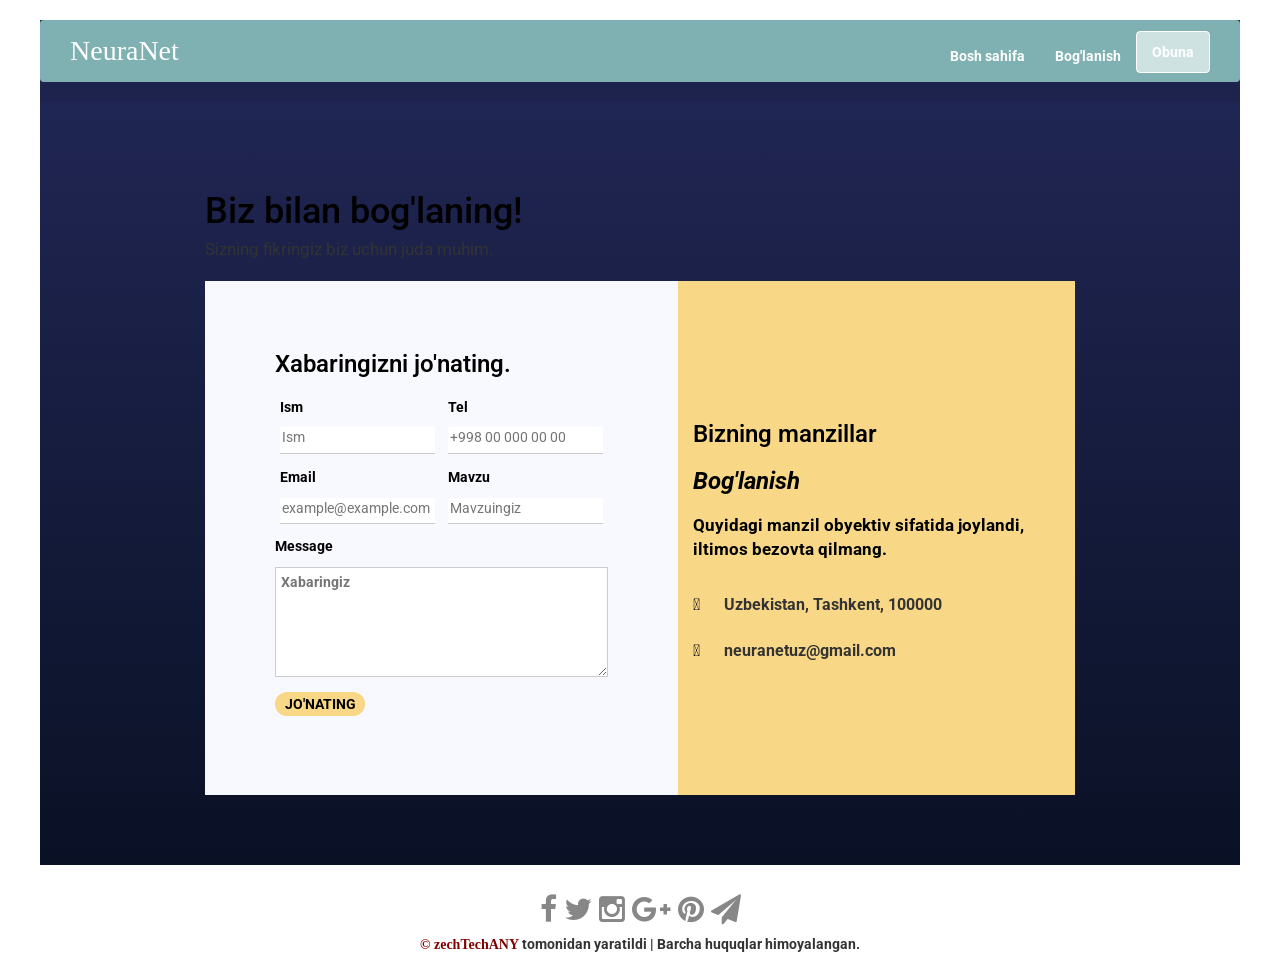
<file: neuranet-main/neuranet-main/WWWorg/contact.html>
<!DOCTYPE html>

<html lang="uz-UZ">
<head>
	<title>NeuraNet</title>
	<meta charset="UTF-8">
	<meta http-equiv="X-UA-Compatible" content="IE=edge">
	<meta name="viewport" content="width=device-width, initial-scale=1.0"><meta name="description" content="ilm-fan va texnologiyalar, dolzarb yangiliklar, kashfiyotylar, faktlar va boshqa ma'lumotlar yoritiladi. NeuraNet.uz. neuranet.uz. neuranetuz.
	in this website machine learning, programming, scientific breakthroughs, amazing discoveries, and daily hot news will be broadcasted.">
	<meta name="author" content="zechTechANY: AAAN">
	<!-- Bootstrap CSS -->
	<link rel="stylesheet" type="text/css" href="css/bootstrap.min.css">

	<!-- Goggle Font -->
	<link rel="stylesheet" type="text/css" href="http://fonts.googleapis.com/css?family=Roboto:400,100,300,500">

	<!-- Font Css -->
	<link rel="stylesheet" type="text/css" href="css/font-awesome.min.css">

	<!-- Custom CSS -->
	<link rel="stylesheet" type="text/css" href="css/style.css">

	<!-- Animation Css -->
	<link rel="stylesheet" href="css/animate.css">


</head>
<body>
<!-- Header -->
<div class="header-div">


<nav class="navbar navbar-default">
  <div class="container">
    <!-- Brand and toggle get grouped for better mobile display -->
    <div class="navbar-header logo-div bounceInLeft wow" data-wow-duration="2s">
      <button type="button" class="navbar-toggle collapsed" data-toggle="collapse" data-target="#bs-example-navbar-collapse-1" aria-expanded="false">
        <span class="sr-only">Toggle navigation</span>
        <span class="icon-bar"></span>
        <span class="icon-bar"></span>
        <span class="icon-bar"></span>
      </button>
      <a class="navbar-brand" href="#" style = "font-family: Mistral;">NeuraNet</a>
    </div>
    <!-- Collect the nav links, forms, and other content for toggling -->
    <div class="collapse navbar-collapse top-right-menu-ul bounceInRight wow" id="bs-example-navbar-collapse-1" data-wow-duration="4s">
      <ul class="nav navbar-nav navbar-right">
        <li><a href="index.html"><b>Bosh sahifa</b></a></li>
	<li><a href="contact.html"><b>Bog'lanish</b></a></li>
        <li><a href="https://t.me/neuranetuz" target="_blank"><b>Obuna</b></a></li>
      </ul>
    </div><!-- End navbar-collapse -->
  </div><!-- End container -->
</nav>
    </header>
    
    <!-- header section ends -->

<body>
    <div class="contact">
        <div class="container"> 
            <h1 style="color: #000;">Biz bilan bog'laning!</h1>
            <p> Sizning fikringiz biz uchun juda muhim.</p>
            <div class="contact-box">
                <div class="contact-left">
                    <h3>Xabaringizni jo'nating.</h3>
                  
            <form method=post action="mailto:neuranetuz@gmail.com" enctype="text/plain">
                        <div class="input-row">
                            <div class="input-group">
                                <label><b>Ism</b></label>
                                <input type="text" placeholder="Ism">
                            </div>
                            
                            <div class="input-group">
                                <label><b>Tel</b></label>
                                <input type="text" placeholder="+998 00 000 00 00">
                            </div>
                        </div>
                        <div class="input-row">
                            <div class="input-group">
                                <label><b>Email</b></label>
                                <input type="email" placeholder="example@example.com">
                            </div>
                            
                            <div class="input-group">
                                <label><b>Mavzu</b></label>
                                <input type="text" placeholder="Mavzuingiz">
                            </div>
                        </div>
                        
                        <label><b>Message<b></label>
                        <textarea rows="5" placeholder="Xabaringiz"></textarea>
                        
                        <button type="submit">JO'NATING</button>
                        
            </form>
                </div>
                <div class="contact-right">
                    <h3>Bizning manzillar</h3>
                    
                     
        <div class="content">
        
            <h3><b><i>Bog'lanish</i></b></h3>
            <p>Quyidagi manzil obyektiv sifatida joylandi, iltimos bezovta qilmang.</p>
            <div class="icons">
                <i class="fas fa-globe"></i> Uzbekistan, Tashkent, 100000
            </div>
            <div class="icons">
                <i class="fas fa-at"></i> neuranetuz@gmail.com
            </div>
        </div>

                </div>
            </div>
        </div>
    </div>
</body>





   <!-- Footer -->
<footer>
    <div class="container">
    	<div class="row">
            <div class="col-sm-12 footer-social">
            	<a href="https://t.me/neuranetuz" target="_blank"><i class="fa fa-facebook"></i></a>
		<a href="https://t.me/neuranetuz" target="_blank"><i class="fa fa-twitter"></i></a>            	
            	<a href="https://t.me/neuranetuz" target="_blank"><i class="fa fa-instagram"></i></a>
		<a href="https://t.me/neuranetuz" target="_blank"><i class="fa fa-google-plus"></i></a>
		<a href="https://t.me/neuranetuz" target="_blank"><i class="fa fa-pinterest"></i></a>
		<a href="https://t.me/neuranetuz" target="_blank"><i class="fa fa-paper-plane"></i></a>
            </div>
        </div>
        <div class="row">
            <div class="col-sm-12 footer-copyright">
		<a href="http://neuranetuz@gmail.com" style="font-family: Gungsuh; color: #800000;"  ><span>&#169</span><b> zechTechANY</b></a> tomonidan yaratildi | Barcha huquqlar himoyalangan.
            </div>
        </div>
    </div>
</footer>
<!-- End Footer -->


<script type="text/javascript" src="js/jquery-main.js"></script>
<script type="text/javascript" src="js/bootstrap.min.js"></script>
<script src="js/wow.min.js"></script>

<script>
	new WOW().init();
</script>

</body>
</html>
</file>
<file: neuranet-main/neuranet-main/WWWorg/css/style.css>
/* Typography CSS */

body
{
	font-family: 'Roboto' !important;
	overflow-x: hidden;
}

.main_heading {
    margin: 50px 0px;
}

.main_heading h1
{
    font-size: 45px;
    font-weight: 300;
    text-align: center;
    line-height: 45px;
    color: #777;
}

.underline
{
    display: inline-block;
    width: 160px;
    height: 2px;
    background-color: #b8860b;
}

/* Header CSS */

.header-div
{
    height: 550px;
    background-image: linear-gradient(to bottom, #202653, #0a1125);
}

.logo-div a
{
    color: limegreen !important;
    font-size: 40px;
    margin-top: 5px;
}

.navbar-nav li:nth-last-child(1) a
{
    background: #f8f8ff;
    border: 1px solid limegreen;
    border-radius: 3px;
    padding-top: 10px;
    padding-bottom: 10px;
}

.navbar-nav li:nth-last-child(1) a:hover{
	background-color: limegreen;
	color: black;
}

.top-right-menu-ul
{
	margin-top: 10px;
	color: white;
}

.slide-text
{
	color: #fff;
	margin-top: 80px;
}

.slide-text h1
{
    line-height: 60px;
    font-size: 60px;
    margin-bottom: 18px;
}
.slide-text  a{
    color:#fff;
}
    


.slide-text p
{
	font-size: 17px;
}


/* Features CSS */
.features-div
{
    text-align: center;
    -webkit-transition: all .15s linear;
    -moz-transition: all .15s linear;
    -ms-transition: all .15s linear;
    -o-transition: all .15s linear;
    transition: all .15s linear;
}

.features-div:hover
{
	margin-top: -10px;
}


.features-div i
{
    font-size: 35px;
    font-weight: 300;
    color: #b8860b;
}

.features-div h4
{
    color: #393939;
    font-weight: 400;
}

.features-div p
{
    color: #636363;
    font-size: 17px;
    font-weight: 300;
    line-height: 25px;
}

.more-features-div
{
    margin-top: 40px;
	overflow: hidden;
}

.more-feature-div
{
    background: #f8f8f8;
    border-top: 1px solid #ddd;
    border-bottom: 1px solid #ddd;	
    margin: 70px 0px;
    margin-bottom: 0px;      
    padding: 50px 0px;  
}

.more-feature-div .col-md-6 img
{
    width: 100%;
}


.more-features-div-icon {
    float: left;
    width: 60px;
    height: 60px;
    padding-top: 6px;
    background: #5f9ea0;
    -moz-border-radius: 50%;
    -webkit-border-radius: 50%;
    border-radius: 50%;
    font-size: 30px;
    color: #fff;
    line-height: 45px;
    text-align: center;
}

.more-features-div-heading {
    float: right;
    width: 86%;
    margin-top: 0;
    font-weight: 400;    
}

.more-features-div-description
{
	float: right;
    width: 86%;
    font-weight: 300;
}

/* Call Action */
.call-action-bg
{
    background-image: linear-gradient(to bottom, #202653, #0a1125);
    margin:60px 0px; 
    text-align: center;
    color:#fff;
    padding-bottom: 50px;
    font-size: 16px;
    line-height: 30px;
    font-weight: 300;
    background-size: cover;    
}

.call-action-bg  a{
    color:#fff;
}

.call-action-color {
    background-image: linear-gradient(to bottom, #202653, #0a1125);
    margin: 60px 0px;
    text-align: center;
    padding-bottom: 50px;
    font-size: 16px;
    line-height: 30px;
    font-weight: 300;
    color: #fff;
}


.call-action-color .main_heading h1
{
	color: #fff;
}

.call-action-color .underline
{
	background-color: #fff;
}


/*Articles*/
/*body {
  font-family: sans-serif;
  min-height: 100vh;
  max-width: 100vw;
  line-height: 1.4;
  padding: 20px 40px;
}*/

body
{
	font-family: 'Roboto' !important;
	overflow-x: hidden;
	min-height: 100vh;
	max-width: 100vw;
	line-height: 1.4;
}
.container {
  max-width: 1200px;
}

.heading-1 {
  font-size: 40px;
  text-transform: uppercase;
}

.heading-2 {
  font-size: 40px;
  line-height: 1.1;
  margin-bottom: 20px;
}

.heading-3 {
  font-size: 20px;
  text-transform: uppercase;
  color: crimson;
  margin-bottom: 10px;
}

.sub-heading {
  font-size: 20px;
  display: flex;
  align-items: center;
  margin-bottom: 30px;
  border-bottom: 1px solid #ccc;
  padding-bottom: 10px;
}

.sub-heading p {
  font-weight: 700;
  text-transform: capitalize;
  margin-right: 10px;
}

.sub-heading span {
  color: #555;
  font-weight: 300;
  border-right: 1px solid #ccc;
  padding-right: 10px;
}

.sub-heading .importent {
  color: crimson;
  text-transform: uppercase;
  font-weight: 300;
}

/* HOME */
h2{
padding: 20px 40px;
}
.home {
  display: grid;
  grid-template-columns: 2fr 1fr;
  gap: 40px;
}

.home-img {
  width: 100%;
  padding: 20px 40px;
}

.list {
  display: grid;
  grid-template-columns: 1fr 3fr;
  font-size: 15px;
  gap: 10px;
  margin-bottom: 10px;
  padding: 20px 40px;
}

.list img {
  width: 100%;
  height: 80px;
}

/* ARTICLE */
article > p {
  font-size: 20px;
  margin-bottom: 20px;
  padding: 20px 40px;

  columns: 3 25ch;
  column-gap: 40px;
  hyphens: auto;
}

article p:first-child::first-line {
  font-weight: 700;
  font-size: 25px;
}

/* blockquote */
blockquote {
  font-size: 20px;
  padding: 10px 30px;
  margin-bottom: 40px;
  position: relative;
}

blockquote::before {
  content: open-quote;
  position: absolute;
  top: -48px;
  left: -4px;
  opacity: .3;
  color: #666;
  font-size: 150px;
}

.cards {
  columns: 25ch 3;
  gap: 30px;
  margin-bottom: 40px;
  padding: 20px 60px;
}

.card {
  font-size: 20px;
  border: 1px #2f4f4f solid;
  padding: 10px 20px;
  break-inside: avoid;
}

@media (max-width: 950px) {
  .home {
    grid-template-columns: 1fr;
  }

  .lists {
    display: grid;
    grid-template-columns: 1fr 1fr;
    gap: 20px;
  }

  .list {
    grid-template-columns: 1fr 5fr;
  }

  .card {
    margin-bottom: 40px;
  }
}

@media (max-width: 650px) {
  .lists {
    grid-template-columns: 1fr;
  }
}

/* About */
.about-us-box {
    padding-top: 30px;
    padding-bottom: 15px;
    text-align: center;
}

.about-us-box .about-us-photo {
    position: relative;
    width: 160px;
    margin: 0 auto;
}


.about-us-box .about-us-photo .about-us-role {
    position: absolute;
    bottom: 10px;
    left: 0;
    padding: 3px 5px;
    background: #019299;
    font-size: 14px;
    color: #fff;
    line-height: 15px;
    text-transform: uppercase;
}

.about-us-box .about-us-social a {
    color: #ddd;
}

.about-us-box .about-us-social {
    margin-top: 5px;
    font-size: 25px;
    line-height: 36px;
}

.about-us-box h3
{
	font-size: 24px;
    font-weight: 400;
}

.about-us-box p
{
	font-size: 16px;
    text-align: center;
    font-weight: 300;
    line-height: 25px;
}

/*new contact page*/

.contact{
    font-family: 'Roboto' !important;
    background-image: linear-gradient(to bottom, #202653, #0a1125);    
    display: flex;
}

.contact .container{
    font-size:1.7rem;
    width: 75%;
    margin: 7rem auto;
    
}

.contact .contact-box{
    background: #f8f8ff;
    font-size:1.7rem;
    display: flex;
    
}

.contact .contact-left{
    flex-basis: 70%;
    font-size:1.4rem;
    padding: 5rem 7rem;
}

.contact .contact-right{
    flex-basis: 30%;
    font-size:1.7rem;
    padding: 12rem 1.5rem;
    background: #f8d887;
    color: #000;
}

.contact h1{
    margin-bottom:.6rem;
    margin-top:2rem;
}

.contact .container p{
    margin-bottom:2rem;
}

.contact .input-row{
    display: flex;
    justify-content:space-between;
    margin-left: .5rem;
    margin-right: .5rem;
    margin-top: 1.4rem;
    margin-bottom: 1.3rem;

}

.contact .input-row .input-group{
    flex-basis:48%;
}

.contact input{
    width:100%;
    border:none;
    border-bottom:.08rem solid #ccc;
    outline:none;
    padding-bottom: .5rem;
}

.contact textarea{
    width:100%;
    border:.08rem solid #ccc;
    outline:none;
    padding: .5rem;
    box-sizing:border-box;

}

.contact label{
    margin-bottom: 1rem;
    display:block;
    color:#000;
}

.contact button{
    background: #f8d887;
    width:9rem;
    border:none;
    outline:none;
    color:#000;
    margin-top:1rem;
    height:2.4rem;
    border-radius:1.5rem;
    box-shadow:0 .5 1rem rgba(28, 0, 181, .3);
}

.contact .contact-left h3{
    color:#000;
    font-weight:560;
    margin-bottom:2rem;
}

.contact .contact-right h3{
    font-weight:560;
    margin-bottom:2rem;
}

.contact .content .icons{
    font-size: 1.6rem;
    color:#333;
    padding: 1.2rem 0;
}

.contact .content .icons i{
    padding-right: 2rem;
    color: #000;
}


/* Footer */

footer {
    padding: 20px 0 15px 0;
    text-align: center;    
    margin-bottom: 10px;
}

.footer-social {
    font-size: 30px;
    line-height: 50px;
}
.footer-social i:hover,
.footer-social i:focus
{
	color: limegreen;
	transform: margin(10px);

}


.footer-social  a
{
    color: #cc0000;
}



/* Bootstrap CSS */
.navbar-default {
    background-color: #7fb1b3;
    border-color: transparent;
}

.navbar-nav li a
{
	color: #000 !important;
}

.navbar-default .navbar-toggle {
    border-color: #FFF;
}

.navbar-default .navbar-toggle .icon-bar {
    background-color: #FFF;
}

.navbar-default .navbar-toggle:focus, .navbar-default .navbar-toggle:hover {
    background-color: transparent;
}

/* Extra Small devices  */
@media (max-width: 480px) {
	.more-features-div-description, .more-features-div-heading
	{
		width: 80%;
	}
		.header-div
	{
		height: 350px;
	}

	.slide-text {
	    color: #fff;
    	margin-top: 35px;
	}
	.slide-text p {
    	font-size: 12px;
	}

	.slide-text h1 {
	    line-height: 25px;
    	font-size: 25px;
	}
}

/* Extra Small devices  */
@media (max-width: 767px) {
	.slide-text h1
	 {
	 	line-height: 30px;
    	font-size: 30px;
	 }

	 .slide-text p {
    	font-size: 13px;
	}
}

/* Small devices (tablets, 768px and up) */
@media (min-width: 768px) {
	 .pricing-box
	 {
	 	margin-bottom: 20px;
	 }

	 .slide-text h1
	 {
	 	line-height: 45px;
    	font-size: 45px;
	 }

	 .slide-text p {
    	font-size: 15px;
	}
}

/* Medium devices (desktops, 992px and up) */
@media (min-width: 992px) { 
}

/* Large devices (large desktops, 1200px and up) */
@media (min-width: 1200px) {
	/* Typography CSS */

body
{
	font-family: 'Roboto' !important;
	overflow-x: hidden;
}

.main_heading {
    margin: 50px 0px;
}

.main_heading h1
{
	font-size: 45px;
    font-weight: 300;
    text-align: center;
    line-height: 45px;
    color: #777;
}

.underline
{
    display: inline-block;
    width: 160px;
    height: 2px;
    background-color: #b8860b;
}

/* Header CSS */

.header-div
{
	height: 550px;
    background-image: linear-gradient(to bottom, #202653, #0a1125);
}

.logo-div a
{
    color: #fff !important;
    font-size: 28px;
    margin-top: 5px;
}

.navbar-nav li:nth-last-child(1) a
{
    background: #cfe2e2;
    border: 1px solid #fff;
    border-radius: 4px;
    padding-top: 10px;
    padding-bottom: 10px;
}

.top-right-menu-ul
{
	margin-top: 10px;
}

.slide-text
{
	color: #fff;
	margin-top: 80px;
}

.slide-text h1
{
    line-height: 60px;
    font-size: 60px;
    margin-bottom: 18px;
}

.slide-text p
{
	font-size: 17px;
}


/* Features CSS */
.features-div
{
	text-align: center;
    -webkit-transition: all .15s linear;
    -moz-transition: all .15s linear;
    -ms-transition: all .15s linear;
    -o-transition: all .15s linear;
    transition: all .15s linear;
}

.features-div:hover
{
	margin-top: -10px;
}


.features-div i
{
	font-size: 35px;
    font-weight: 300;
    color: #b8860b;
}

.features-div h4
{
    color: #393939;
    font-weight: 400;
}

.features-div p
{
    color: #636363;
    font-size: 17px;
    font-weight: 300;
    line-height: 25px;
}

.more-features-div
{
    margin-top: 40px;
	overflow: hidden;
}

.more-feature-div
{
    background: #f8f8f8;
    border-top: 1px solid #ddd;
    border-bottom: 1px solid #ddd;	
    margin: 70px 0px;
    margin-bottom: 0px;      
    padding: 50px 0px;  
}


.more-features-div-icon {
    float: left;
    width: 60px;
    height: 60px;
    padding-top: 6px;
    background: #5f9ea0;
    -moz-border-radius: 50%;
    -webkit-border-radius: 50%;
    border-radius: 50%;
    font-size: 30px;
    color: #fff;
    line-height: 45px;
    text-align: center;
}

.more-features-div-heading {
    float: right;
    width: 86%;
    margin-top: 0;
    font-weight: 400;    
}

.more-features-div-description
{
	float: right;
    width: 86%;
    font-weight: 300;
}



/* Call Action */
.call-action-bg
{
	background-image: linear-gradient(to bottom, #202653, #0a1125);
	margin:60px 0px; 
    text-align: center;
    padding-bottom: 50px;
    font-size: 16px;
    line-height: 30px;
    font-weight: 300;
	background-size: cover;    
}

.call-action-color {
    background-image: linear-gradient(to bottom, #202653, #0a1125);
    margin: 60px 0px;
    text-align: center;
    padding-bottom: 50px;
    font-size: 16px;
    line-height: 30px;
    font-weight: 300;
    color: #fff;
}

.call-action-color .main_heading h1
{
	color: #fff;
}

.call-action-color .underline
{
	background-color: #fff;
}

/*Articles*/
body {
  font-family: sans-serif;
  min-height: 100vh;
  max-width: 100vw;
  line-height: 1.4;
  padding: 20px 40px;
}

.container {
  max-width: 1200px;
}

.heading-1 {
  font-size: 40px;
  text-transform: uppercase;
}

.heading-2 {
  font-size: 40px;
  line-height: 1.1;
  margin-bottom: 20px;
}

.heading-3 {
  font-size: 20px;
  text-transform: uppercase;
  color: crimson;
  margin-bottom: 10px;
}

.sub-heading {
  font-size: 20px;
  display: flex;
  align-items: center;
  margin-bottom: 30px;
  border-bottom: 1px solid #ccc;
  padding-bottom: 10px;
}

.sub-heading p {
  font-weight: 700;
  text-transform: capitalize;
  margin-right: 10px;
}

.sub-heading span {
  color: #555;
  font-weight: 300;
  border-right: 1px solid #ccc;
  padding-right: 10px;
}

.sub-heading .importent {
  color: crimson;
  text-transform: uppercase;
  font-weight: 300;
}

/* HOME */
.home {
  display: grid;
  grid-template-columns: 2fr 1fr;
  gap: 40px;
}

.home-img {
  width: 100%;
}

.list {
  display: grid;
  grid-template-columns: 1fr 3fr;
  gap: 10px;
  margin-bottom: 10px;
}

.list img {
  width: 100%;
  height: 80px;
}

/* ARTICLE */
article > p {
  font-size: 20px;
  margin-bottom: 20px;

  columns: 3 25ch;
  column-gap: 40px;
  hyphens: auto;
}

article p:first-child::first-line {
  font-weight: 700;
  font-size: 25px;
}

/* blockquote */
blockquote {
  font-size: 20px;
  padding: 10px 30px;
  margin-bottom: 40px;
  position: relative;
}

blockquote::before {
  content: open-quote;
  position: absolute;
  top: -48px;
  left: -4px;
  opacity: .3;
  color: #666;
  font-size: 150px;
}

.cards {
  columns: 25ch 3;
  gap: 40px;
  margin-bottom: 40px;
}

.card {
  font-size: 20px;
  border: 1px #2f4f4f solid;
  padding: 10px 20px;
  break-inside: avoid;
}
@media (max-width: 650px) {
  .lists {
    grid-template-columns: 1fr;
  }
}



/* About */
.about-us-box {
    padding-top: 30px;
    padding-bottom: 15px;
    text-align: center;
}

.about-us-box .about-us-photo {
    position: relative;
    width: 160px;
    margin: 0 auto;
}


.about-us-box .about-us-photo .about-us-role {
    position: absolute;
    bottom: 10px;
    left: 0;
    padding: 3px 5px;
    background: #330000;
    font-size: 14px;
    color: #fff;
    line-height: 15px;
    text-transform: uppercase;
}

.about-us-box .about-us-social a {
    color: #ddd;
}

.about-us-box .about-us-social {
    margin-top: 5px;
    font-size: 25px;
    line-height: 36px;
}

.about-us-box h3
{
	font-size: 24px;
    font-weight: 400;
}

.about-us-box p
{
	font-size: 16px;
    text-align: center;
    font-weight: 300;
    line-height: 25px;
}


/* Footer */

footer {
    padding: 20px 0 15px 0;
    text-align: center;    
    margin-bottom: 10px;
}

.footer-social {
    font-size: 30px;
    line-height: 50px;
}

.footer-social  a
{
    color: #878787;
}



/* Bootstrap CSS */
.navbar-default {
    background-color: #7fb1b3;
    border-color: transparent;
}

.navbar-nav li a
{
	color: #fff !important;
}

.navbar-default .navbar-toggle {
    border-color: #fff;
}

.navbar-default .navbar-toggle .icon-bar {
    background-color: #fff;
}

.navbar-default .navbar-toggle:focus, .navbar-default .navbar-toggle:hover {
    background-color: #fff;
}
</file>
